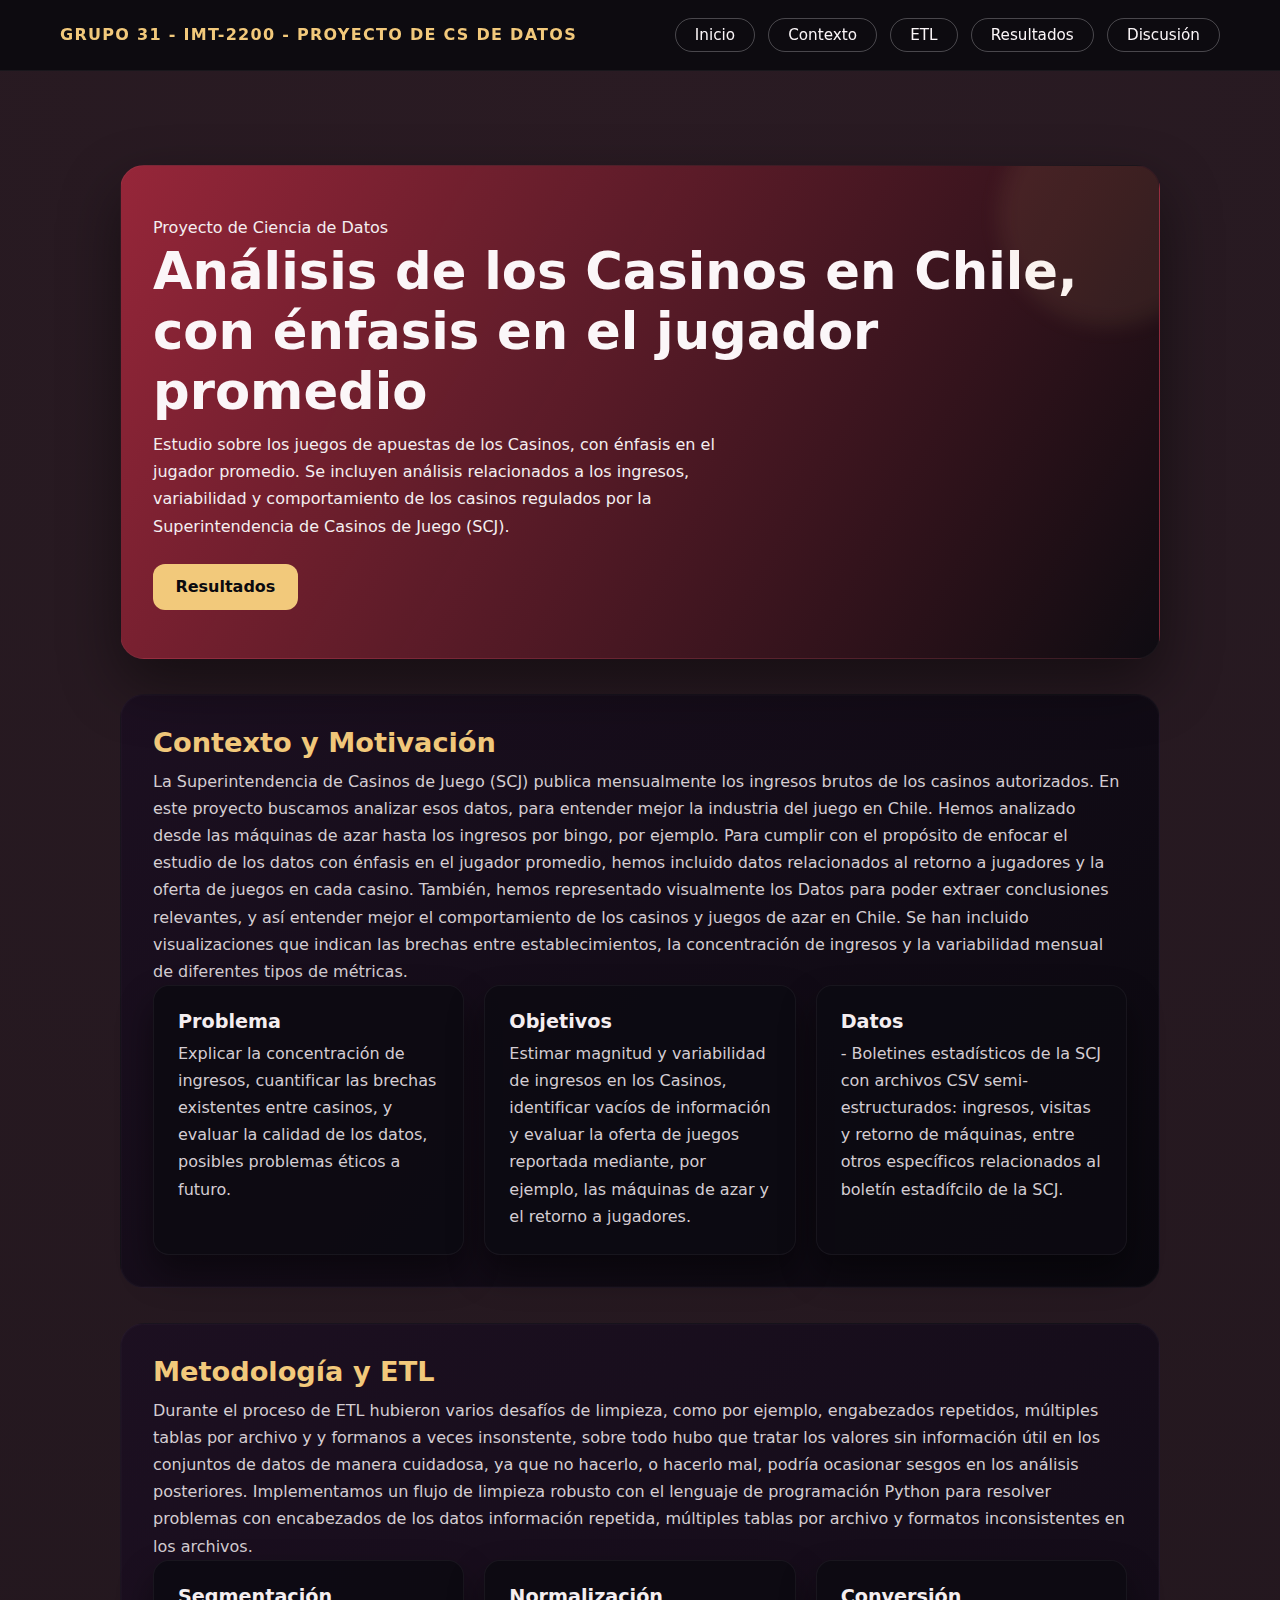
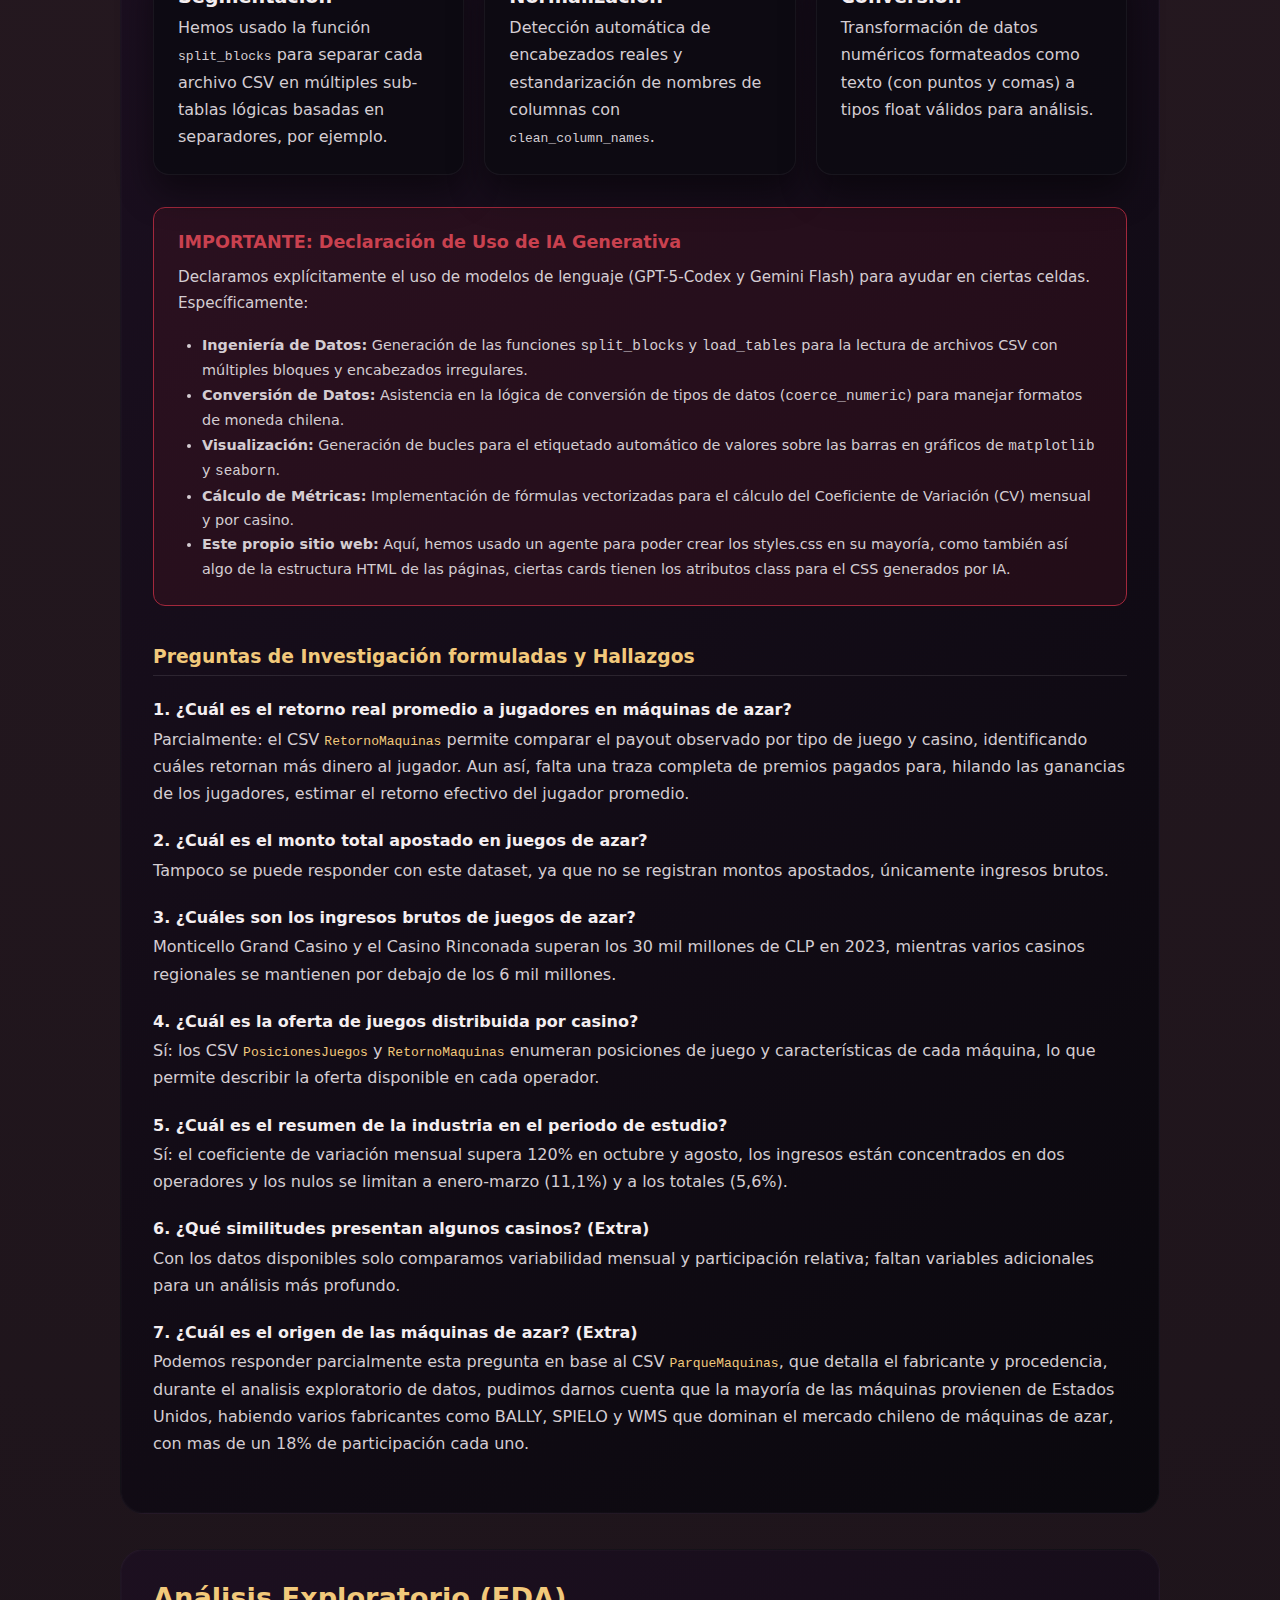
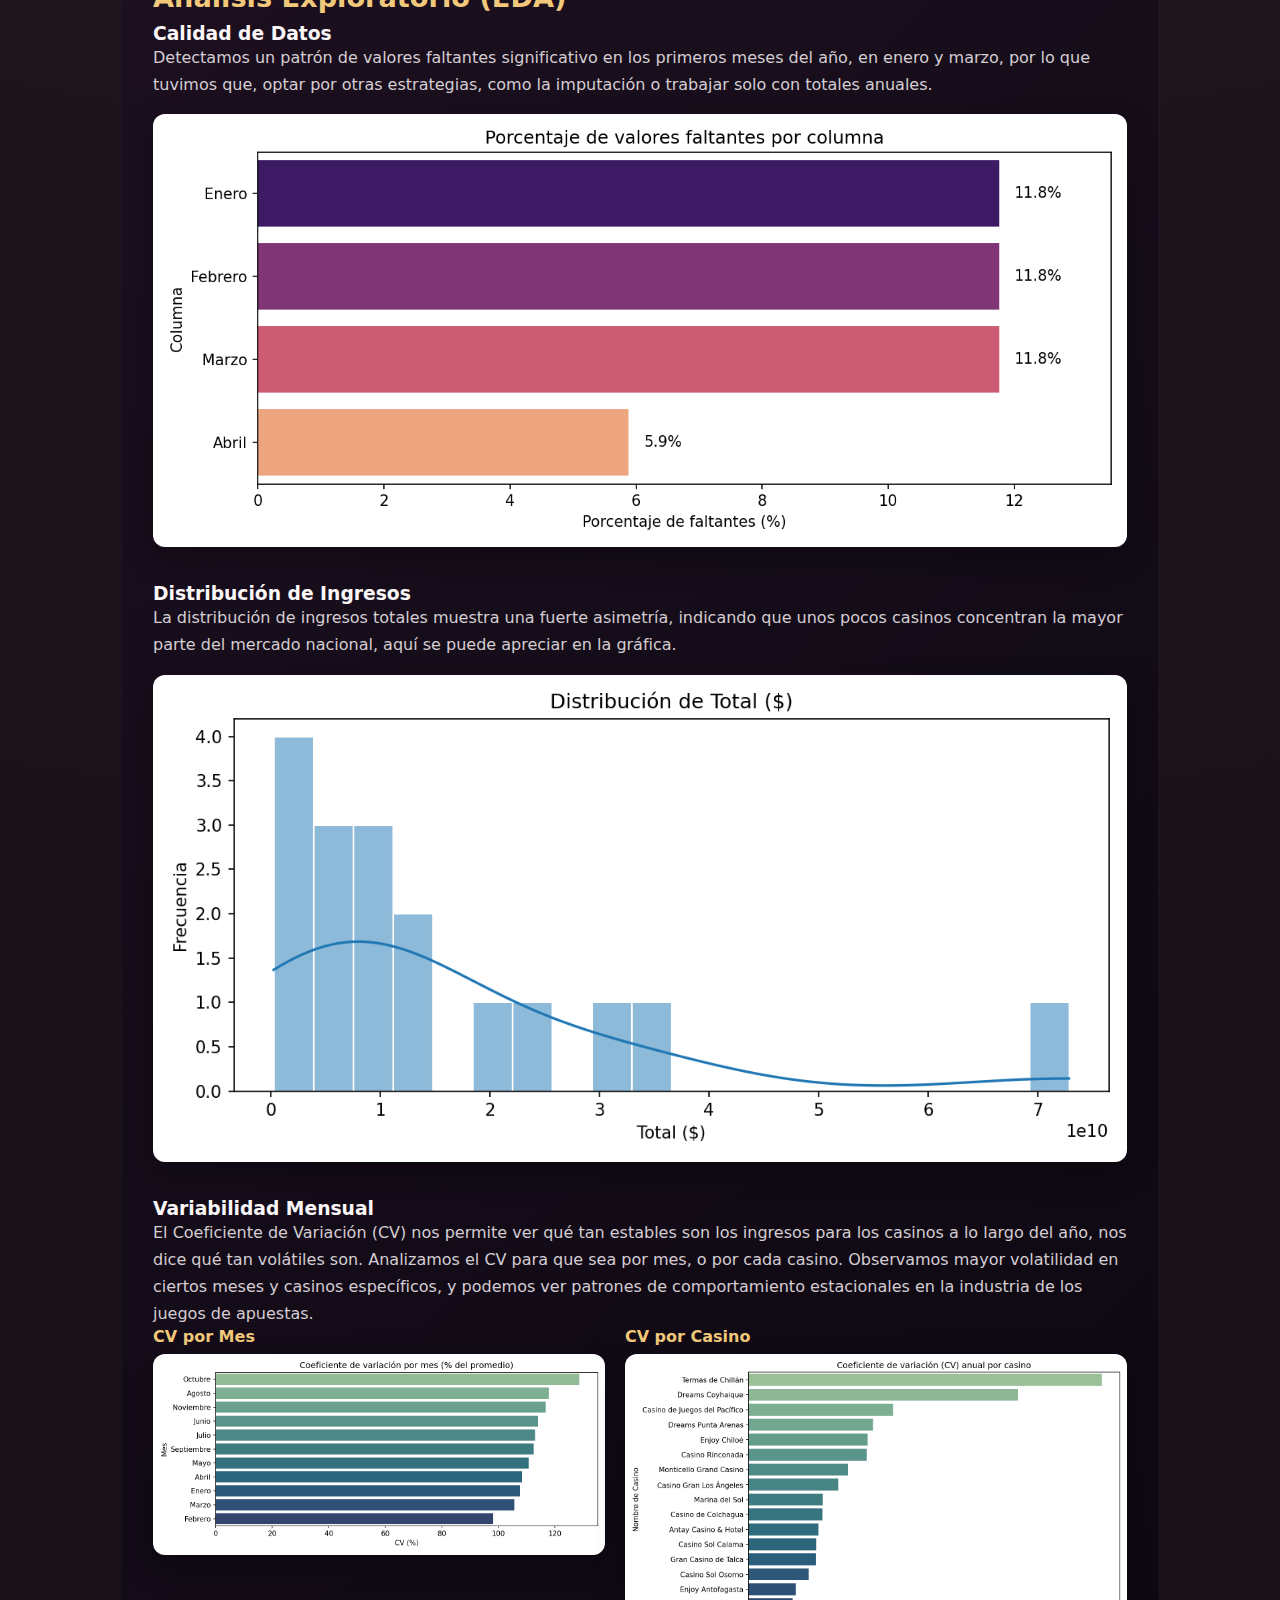
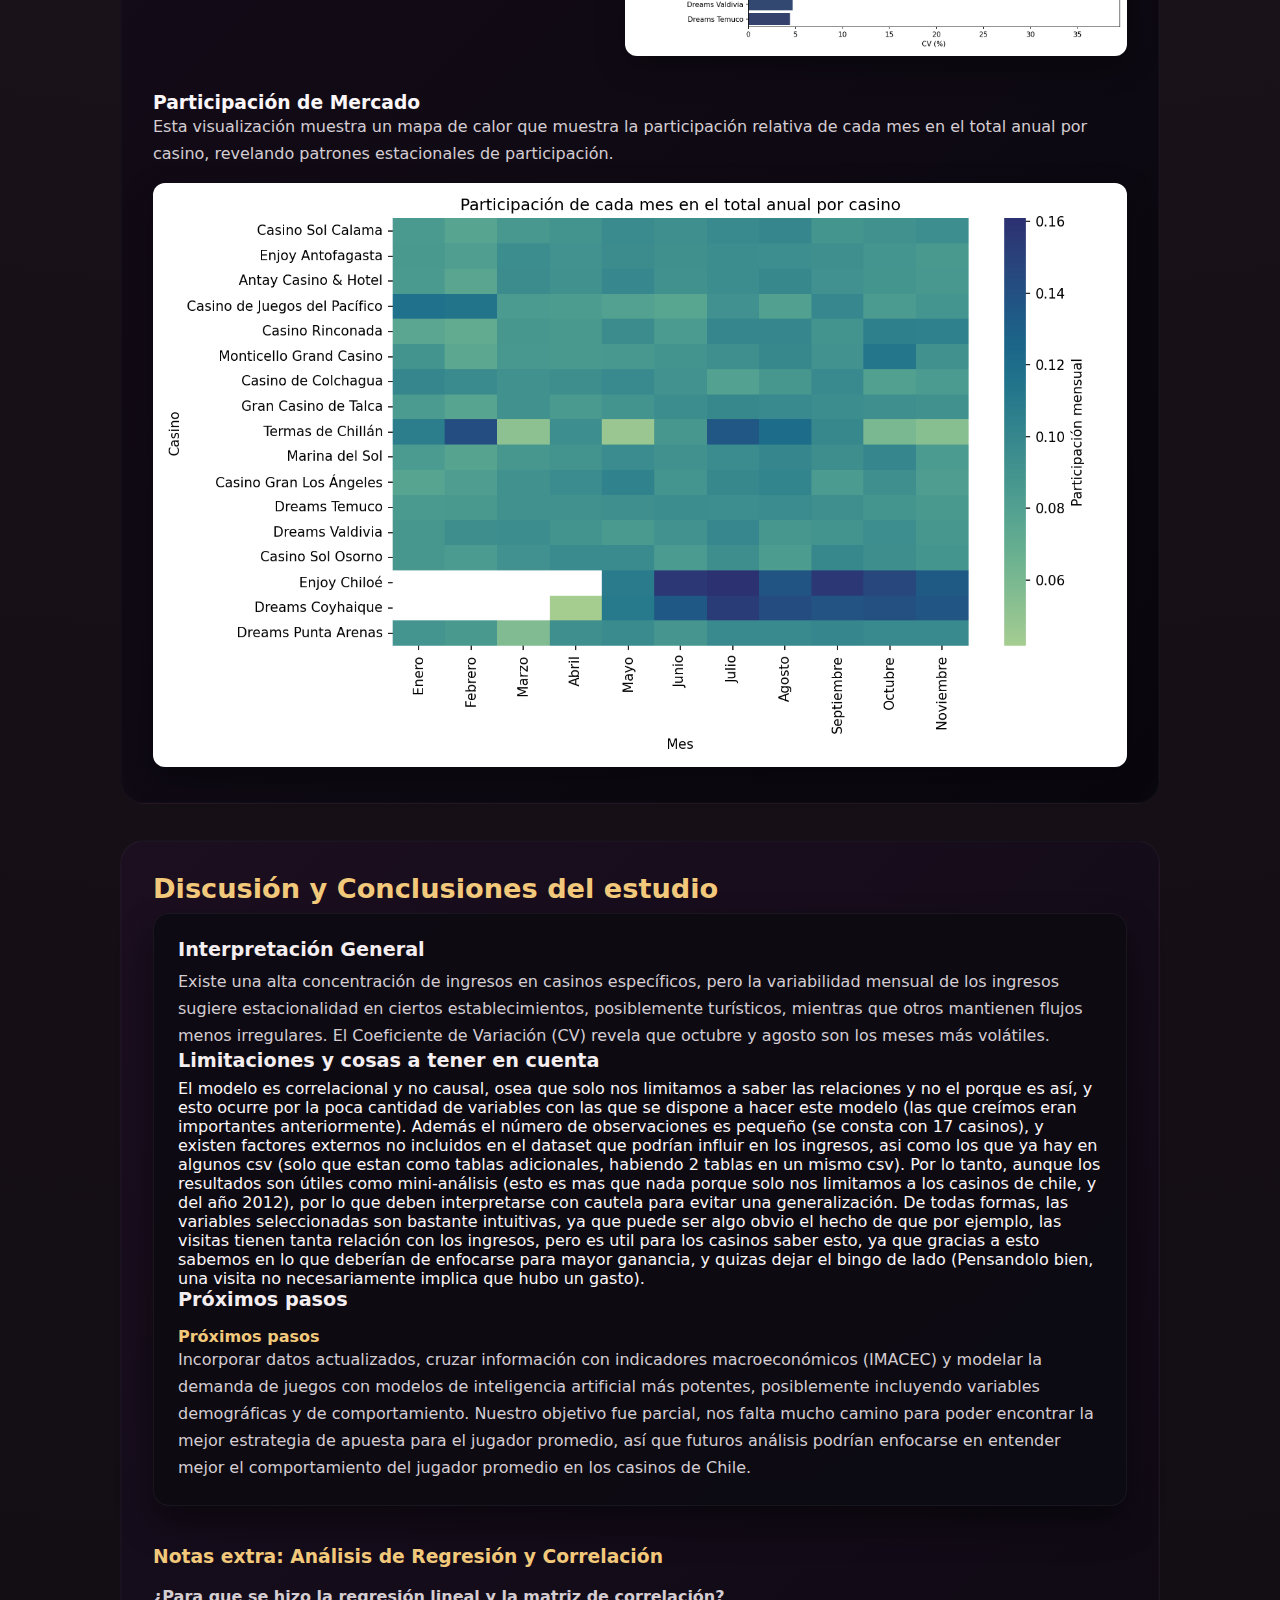
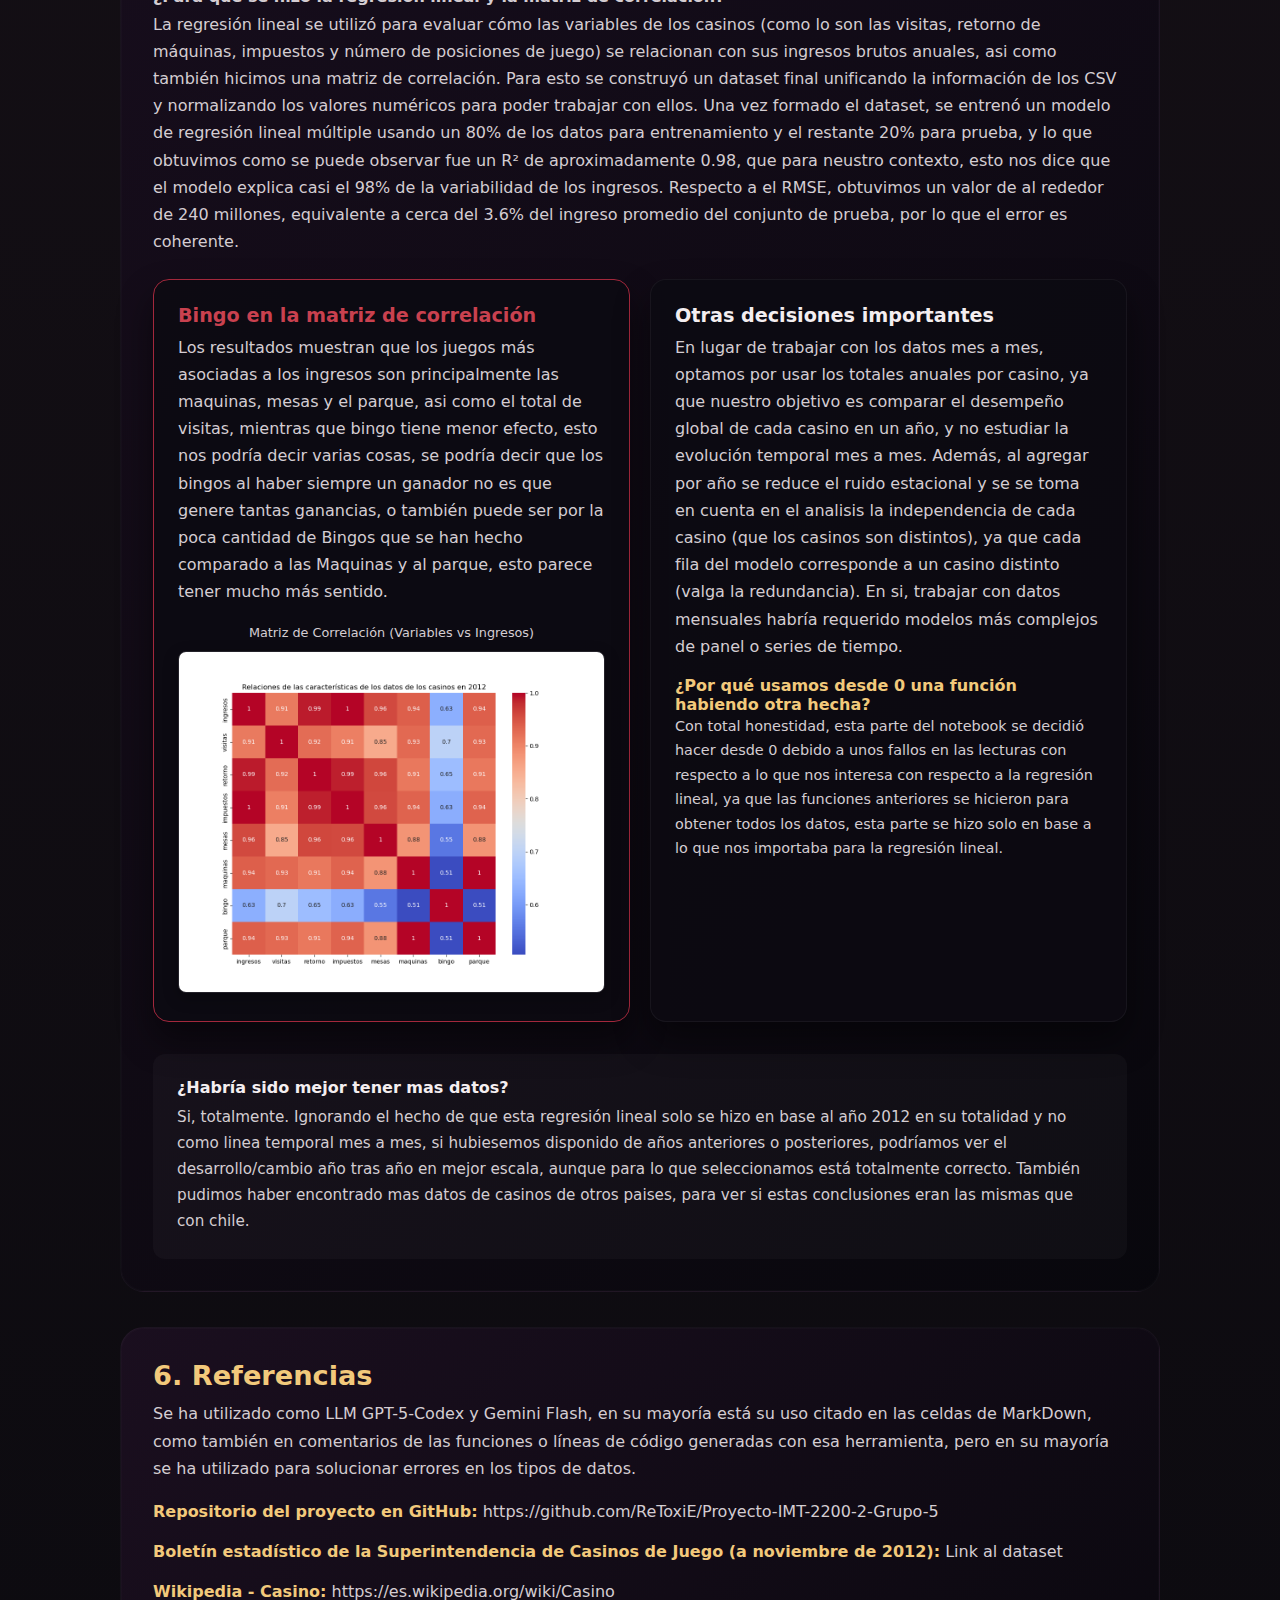
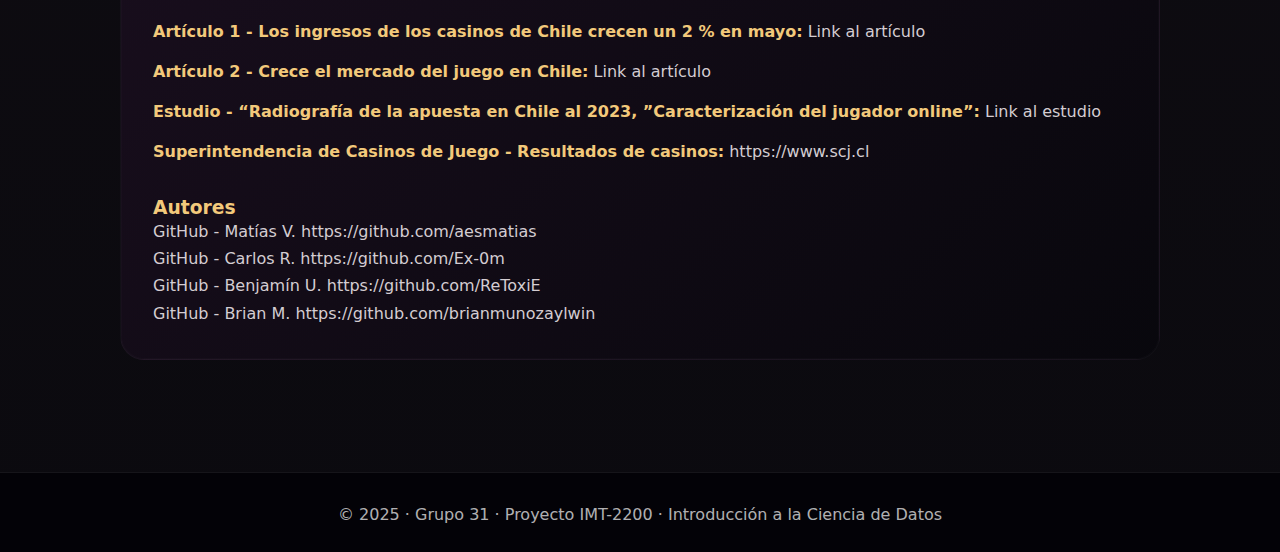
<file: index.html>
<!DOCTYPE html>
<html lang="es">
  <head>
    <meta charset="UTF-8" />
    <meta name="viewport" content="width=device-width, initial-scale=1.0" />
    <title>Proyecto Cs de Datos</title>
    <link rel="stylesheet" href="styles.css" />
  </head>
  <body>

    <header>
      <div class="header-inner">
        <div class="brand">Grupo 31 - IMT-2200 - Proyecto de Cs de Datos</div>
         <!-- Anchors para navegación del header -->
        <nav class="nav-links">
          <a href="#inicio">Inicio</a>
          <a href="#contexto">Contexto</a>
          <a href="#etl">ETL</a>
          <a href="#eda">Resultados</a>
          <a href="#discusion">Discusión</a>
        </nav>
      </div>
    </header>


    <main>

      <section id="inicio" class="hero">
        <p>Proyecto de Ciencia de Datos</p>
        <h1>Análisis de los Casinos en Chile, con énfasis en el jugador promedio</h1>
        <p>
          Estudio sobre los juegos de apuestas de los Casinos, con énfasis en el jugador
          promedio. Se incluyen análisis relacionados a los ingresos, variabilidad y comportamiento
          de los casinos regulados por la Superintendencia de Casinos de Juego (SCJ).
        </p>
        <div class="hero-actions">
          <a class="btn btn-primary" href="#eda">Resultados</a>
        </div>
      </section>





      <section id="contexto">
        <h2>Contexto y Motivación</h2>
        <p>
          La Superintendencia de Casinos de Juego (SCJ) publica mensualmente los
          ingresos brutos de los casinos autorizados. En este proyecto buscamos
          analizar esos datos, para entender mejor la industria del juego en Chile.
          Hemos analizado desde las máquinas de azar hasta los ingresos por bingo, por ejemplo.
          Para cumplir con el propósito de enfocar el estudio de los datos con énfasis en el 
          jugador promedio, hemos incluido datos relacionados al retorno a jugadores y la
          oferta de juegos en cada casino. También, hemos representado visualmente los Datos
          para poder extraer conclusiones relevantes, y así entender mejor el comportamiento
          de los casinos y juegos de azar en Chile. Se han incluido visualizaciones que indican
          las brechas entre establecimientos, la concentración de ingresos y la variabilidad mensual
          de diferentes tipos de métricas. 
        </p>
        <div class="triple-row">
          <article class="info-card">
            <h3>Problema</h3>
            <p>
              Explicar la concentración de ingresos, cuantificar las brechas existentes
              entre casinos, y evaluar la calidad de los datos, posibles problemas éticos a futuro.

            </p>
          </article>
          <article class="info-card">
            <h3>Objetivos</h3>
            <p>
              Estimar magnitud y variabilidad de ingresos en los Casinos,
              identificar vacíos de información y evaluar la oferta de juegos reportada
              mediante, por ejemplo, las máquinas de azar y el retorno a jugadores.
            </p>
          </article>
          <article class="info-card">
            <h3>Datos</h3>
            <p>
              - Boletines estadísticos de la SCJ con archivos CSV semi-estructurados: ingresos, visitas y retorno de máquinas,
              entre otros específicos relacionados al boletín estadífcilo de la SCJ.
            </p>
          </article>
        </div>
      </section>









      <section id="etl">
        <h2>Metodología y ETL</h2>
        <p>
          Durante el proceso de ETL hubieron varios desafíos de limpieza, como 
          por ejemplo, engabezados repetidos, múltiples tablas por archivo y
          y formanos a veces insonstente, sobre todo hubo que tratar los valores
          sin información útil en los conjuntos de datos de manera cuidadosa, ya que 
          no hacerlo, o hacerlo mal, podría ocasionar sesgos en los análisis posteriores.

          Implementamos un flujo de limpieza robusto con el lenguaje de programación Python
          para resolver problemas con encabezados de los datos información repetida,
          múltiples tablas por archivo y formatos inconsistentes en los archivos.
        </p>

        <div class="triple-row" style="display:flex;gap:1.25rem;align-items:stretch;">

          <article class="info-card">
            <h3>Segmentación</h3>
            <p>
              Hemos usado la función <code>split_blocks</code> para separar cada archivo CSV en
              múltiples sub-tablas lógicas basadas en separadores, por ejemplo.
            </p>
          </article>

          <article class="info-card">
            <h3>Normalización</h3>
            <p>

              Detección automática de encabezados reales y estandarización de
              nombres de columnas con <code>clean_column_names</code>.
            </p>
          </article>

          <article class="info-card">
            <h3>Conversión</h3>
            <p>
              Transformación de datos numéricos formateados como texto (con
              puntos y comas) a tipos float válidos para análisis.
            </p>
          </article>


        </div>
        <div class="ai-disclosure" style="margin-top: 2rem; padding: 1.5rem; background: rgba(108, 27, 42, 0.2); border: 1px solid var(--wine-500); border-radius: 12px;">
          <h3 style="color: var(--wine-400); font-size: 1.1rem; margin-bottom: 0.8rem;">IMPORTANTE: Declaración de Uso de IA Generativa</h3>
          <p style="font-size: 0.95rem; color: var(--text-muted); margin-bottom: 1rem;">
            Declaramos explícitamente el uso de modelos de lenguaje (GPT-5-Codex y Gemini Flash) para ayudar en ciertas celdas. Específicamente:
          </p>
          <ul style="list-style: disc; padding-left: 1.5rem; color: var(--text-muted); font-size: 0.9rem; line-height: 1.6;">
            <li><strong>Ingeniería de Datos:</strong> Generación de las funciones <code>split_blocks</code> y <code>load_tables</code> para la lectura de archivos CSV con múltiples bloques y encabezados irregulares.</li>
            <li><strong>Conversión de Datos:</strong> Asistencia en la lógica de conversión de tipos de datos (<code>coerce_numeric</code>) para manejar formatos de moneda chilena.</li>
            <li><strong>Visualización:</strong> Generación de bucles para el etiquetado automático de valores sobre las barras en gráficos de <code>matplotlib</code> y <code>seaborn</code>.</li>
            <li><strong>Cálculo de Métricas:</strong> Implementación de fórmulas vectorizadas para el cálculo del Coeficiente de Variación (CV) mensual y por casino.</li>
            <li><strong>Este propio sitio web:</strong> Aquí, hemos usado un agente para poder crear los styles.css en su mayoría,
              como también así algo de la estructura HTML de las páginas, ciertas cards tienen los atributos class
              para el CSS generados por IA.</li>
          </ul>
        </div>

        <h3 style="margin-top: 2.5rem; margin-bottom: 1.5rem; color: var(--gold-400); border-bottom: 1px solid rgba(255,255,255,0.1); padding-bottom: 0.5rem;">
          Preguntas de Investigación formuladas y Hallazgos
        </h3>
        
        <div class="questions-container">
          <div style="margin-bottom: 1.5rem">
            <h4 style="color: var(--gray-200); margin-bottom: 0.4rem">
              1. ¿Cuál es el retorno real promedio a jugadores en máquinas de azar?
            </h4>
            <p style="color: var(--text-muted)">
              Parcialmente: el CSV <code style="color: var(--gold-400)">RetornoMaquinas</code> permite comparar el payout observado por tipo de juego y casino, identificando cuáles retornan más dinero al jugador. Aun así, falta una traza completa de premios pagados para, hilando las ganancias de los jugadores, estimar el retorno efectivo del jugador promedio.
            </p>
          </div>

          <div style="margin-bottom: 1.5rem">
            <h4 style="color: var(--gray-200); margin-bottom: 0.4rem">
              2. ¿Cuál es el monto total apostado en juegos de azar?
            </h4>
            <p style="color: var(--text-muted)">
              Tampoco se puede responder con este dataset, ya que no se registran montos apostados, únicamente ingresos brutos.
            </p>
          </div>

          <div style="margin-bottom: 1.5rem">
            <h4 style="color: var(--gray-200); margin-bottom: 0.4rem">
              3. ¿Cuáles son los ingresos brutos de juegos de azar?
            </h4>
            <p style="color: var(--text-muted)">
              Monticello Grand Casino y el Casino Rinconada superan los 30 mil millones de CLP en 2023, mientras varios casinos regionales se mantienen por debajo de los 6 mil millones.
            </p>
          </div>

          <div style="margin-bottom: 1.5rem">
            <h4 style="color: var(--gray-200); margin-bottom: 0.4rem">
              4. ¿Cuál es la oferta de juegos distribuida por casino?
            </h4>
            <p style="color: var(--text-muted)">
              Sí: los CSV <code style="color: var(--gold-400)">PosicionesJuegos</code> y <code style="color: var(--gold-400)">RetornoMaquinas</code> enumeran posiciones de juego y características de cada máquina, lo que permite describir la oferta disponible en cada operador.
            </p>
          </div>

          <div style="margin-bottom: 1.5rem">
            <h4 style="color: var(--gray-200); margin-bottom: 0.4rem">
              5. ¿Cuál es el resumen de la industria en el periodo de estudio?
            </h4>
            <p style="color: var(--text-muted)">
              Sí: el coeficiente de variación mensual supera 120% en octubre y agosto, los ingresos están concentrados en dos operadores y los nulos se limitan a enero-marzo (11,1%) y a los totales (5,6%).
            </p>
          </div>

          <div style="margin-bottom: 1.5rem">
            <h4 style="color: var(--gray-200); margin-bottom: 0.4rem">
              6. ¿Qué similitudes presentan algunos casinos? (Extra)
            </h4>
            <p style="color: var(--text-muted)">
              Con los datos disponibles solo comparamos variabilidad mensual y participación relativa; faltan variables adicionales para un análisis más profundo.
            </p>
          </div>

          <div style="margin-bottom: 1.5rem">
            <h4 style="color: var(--gray-200); margin-bottom: 0.4rem">
              7. ¿Cuál es el origen de las máquinas de azar? (Extra)
            </h4>
            <p style="color: var(--text-muted)">
              Podemos responder parcialmente esta pregunta en base al CSV <code style="color: var(--gold-400)">ParqueMaquinas</code>, que detalla el fabricante y procedencia, durante el analisis exploratorio de datos, pudimos darnos cuenta que la mayoría de las máquinas provienen de Estados Unidos, habiendo varios fabricantes como BALLY, SPIELO y WMS que dominan el mercado chileno de máquinas de azar, con mas de un 18% de participación cada uno.
            </p>
          </div>
        </div>
      </section>

      <section id="eda">
        <h2>Análisis Exploratorio (EDA)</h2>

        <h3>Calidad de Datos</h3>
        <p>
          Detectamos un patrón de valores faltantes significativo en los
          primeros meses del año, en enero y marzo, por lo que tuvimos que,
          optar por otras estrategias, como la imputación o trabajar solo con
          totales anuales.
        </p>
        <div class="chart-container" style="text-align: center">
          <img
            src="../figures/missing_ratio.png"
            alt="Gráfico de valores faltantes"
            style="
              max-width: 100%;
              border-radius: 12px;
              margin-top: 1rem;
              box-shadow: 0 10px 30px rgba(0, 0, 0, 0.3);
            "
          />
        </div>

        <h3 style="margin-top: 2rem">Distribución de Ingresos</h3>
        <p>
          La distribución de ingresos totales muestra una fuerte asimetría,
          indicando que unos pocos casinos concentran la mayor parte del mercado
          nacional, aquí se puede apreciar en la gráfica.
        </p>
        <div class="chart-container" style="text-align: center">
          <img
            src="../figures/hist_Total ($).png"
            alt="Histograma de Ingresos Totales"
            style="
              max-width: 100%;
              border-radius: 12px;
              margin-top: 1rem;
              box-shadow: 0 10px 30px rgba(0, 0, 0, 0.3);
            "
          />
        </div>

        <h3 style="margin-top: 2rem">Variabilidad Mensual</h3>
        <p>
          El Coeficiente de Variación (CV) nos permite ver qué tan estables son
          los ingresos para los casinos a lo largo del año, nos dice qué tan volátiles son. Analizamos el CV para 
          que sea por mes, o por cada casino. Observamos mayor volatilidad en ciertos meses y 
          casinos específicos, y podemos ver patrones de comportamiento estacionales en la
          industria de los juegos de apuestas.
        </p>
        <div class="triple-row">
          <div class="chart-item">
            <h4 style="color: var(--gold-400); margin-bottom: 0.5rem">
              CV por Mes
            </h4>
            <img
              src="../figures/cv_mensual.png"
              alt="CV Mensual"
              style="
                width: 100%;
                border-radius: 12px;
                box-shadow: 0 10px 30px rgba(0, 0, 0, 0.3);
              "
            />
          </div>
          <div class="chart-item">
            <h4 style="color: var(--gold-400); margin-bottom: 0.5rem">
              CV por Casino
            </h4>
            <img
              src="../figures/cv_por_casino.png"
              alt="CV por Casino"
              style="
                width: 100%;
                border-radius: 12px;
                box-shadow: 0 10px 30px rgba(0, 0, 0, 0.3);
              "
            />
          </div>
        </div>

        <h3 style="margin-top: 2rem">Participación de Mercado</h3>
        <p>
          Esta visualización muestra un mapa de calor que muestra la participación relativa de
          cada mes en el total anual por casino, revelando patrones estacionales de participación.
        </p>
        <div class="chart-container" style="text-align: center">
          <img
            src="../figures/participacion_mensual_casinos.png"
            alt="Heatmap Participación"
            style="
              max-width: 100%;
              border-radius: 12px;
              margin-top: 1rem;
              box-shadow: 0 10px 30px rgba(0, 0, 0, 0.3);
            "
          />
        </div>
      </section>

      <section id="discusion">
        <h2>Discusión y Conclusiones del estudio</h2>
        
        <article class="info-card">
          <h3>Interpretación General</h3>
          <p>
            Existe una alta concentración de ingresos en casinos específicos, pero la variabilidad
            mensual de los ingresos sugiere estacionalidad en ciertos establecimientos, posiblemente
            turísticos, mientras que otros mantienen flujos menos irregulares. El Coeficiente
            de Variación (CV) revela que octubre y agosto son los meses más volátiles.
          </p>

          <h3>Limitaciones y cosas a tener en cuenta</h3>
            El modelo es correlacional y no causal, 
            osea que solo nos limitamos a saber las relaciones y no el porque es así, y esto 
            ocurre por la poca cantidad de variables con las que se dispone a hacer este modelo 
            (las que creímos eran importantes anteriormente). Además el número de observaciones es pequeño 
            (se consta con 17 casinos), y existen factores externos no incluidos en el dataset 
            que podrían influir en los ingresos, asi como los que ya hay en algunos csv 
            (solo que estan como tablas adicionales, habiendo 2 tablas en un mismo csv). 
            Por lo tanto, aunque los resultados son útiles como mini-análisis 
            (esto es mas que nada porque solo nos limitamos a los casinos de chile, y del año 2012),
             por lo que deben interpretarse con cautela para evitar una generalización. 
             De todas formas, las variables seleccionadas son bastante intuitivas, ya que puede ser 
             algo obvio el hecho de que por ejemplo, las visitas tienen tanta relación con los
              ingresos, pero es util para los casinos saber esto, ya que gracias a esto sabemos 
              en lo que deberían de enfocarse para mayor ganancia, y quizas dejar el bingo de
               lado (Pensandolo bien, una visita no necesariamente implica que hubo un gasto).
          </p>

          <h3>Próximos pasos</h3>
          <h4 style="margin-top: 1rem; color: var(--gold-400);">Próximos pasos</h4>
          <p>
            Incorporar datos actualizados, cruzar información con indicadores
            macroeconómicos (IMACEC) y modelar la demanda de juegos con modelos de inteligencia
            artificial más potentes, posiblemente incluyendo variables demográficas y de comportamiento.
            Nuestro objetivo fue parcial, nos falta mucho camino para poder encontrar
            la mejor estrategia de apuesta para el jugador promedio, así que 
            futuros análisis podrían enfocarse en entender mejor el comportamiento
            del jugador promedio en los casinos de Chile.
          </p>
        </article>

        <h3 style="margin-top: 2.5rem; margin-bottom: 1rem; color: var(--gold-400);">
          Notas extra: Análisis de Regresión y Correlación
        </h3>
        <p style="margin-bottom: 1.5rem; color: var(--text-muted);">
          <strong>¿Para que se hizo la regresión lineal y la matriz de correlación?</strong><br>
          La regresión lineal se utilizó para evaluar cómo las variables de los casinos (como lo son las visitas, retorno de máquinas, impuestos y número de posiciones de juego) se relacionan con sus ingresos brutos anuales, asi como también hicimos una matriz de correlación. Para esto se construyó un dataset final unificando la información de los CSV y normalizando los valores numéricos para poder trabajar con ellos. Una vez formado el dataset, se entrenó un modelo de regresión lineal múltiple usando un 80% de los datos para entrenamiento y el restante 20% para prueba, y lo que obtuvimos como se puede observar fue un R² de aproximadamente 0.98, que para neustro contexto, esto nos dice que el modelo explica casi el 98% de la variabilidad de los ingresos. Respecto a el RMSE, obtuvimos un valor de al rededor de 240 millones, equivalente a cerca del 3.6% del ingreso promedio del conjunto de prueba, por lo que el error es coherente.
        </p>

        <div class="grid">
          <article class="info-card" style="border-color: var(--wine-500);">
            <h3 style="color: var(--wine-400);">Bingo en la matriz de correlación</h3>
            <p>
              Los resultados muestran que los juegos más asociadas a los ingresos son 
              principalmente las maquinas, mesas y el parque, asi como el total de visitas,
               mientras que bingo tiene menor efecto, esto nos podría decir varias cosas, 
               se podría decir que los bingos al haber siempre un ganador no es que genere
                tantas ganancias, o también puede ser por la poca cantidad de Bingos 
                que se han hecho comparado a las Maquinas y al parque, esto parece tener
                mucho más sentido.
            </p>
            <div style="margin-top: 1rem; text-align: center;">
              <p style="font-size: 0.8rem; color: var(--text-muted); margin-bottom: 0.5rem;">Matriz de Correlación (Variables vs Ingresos)</p>
              <img
                src="../figures/heatmap_corr.png"
                alt="Matriz de Correlación"
                style="
                  max-width: 100%;
                  border-radius: 8px;
                  box-shadow: 0 5px 15px rgba(0,0,0,0.3);
                  border: 1px solid rgba(255,255,255,0.1);
                "
              />
            </div>
          </article>
          
          <article class="info-card">
            <h3>Otras decisiones importantes</h3>
            <p>
              En lugar de trabajar con los datos mes a mes, optamos por usar los totales 
              anuales por casino, ya que nuestro objetivo es comparar el desempeño global 
              de cada casino en un año, y no estudiar la evolución temporal mes a mes. 
              Además, al agregar por año se reduce el ruido estacional y se se toma en 
              cuenta en el analisis la independencia de cada casino (que los casinos son 
              distintos), ya que cada fila del modelo corresponde a un casino distinto 
              (valga la redundancia). En si, trabajar con datos mensuales habría requerido 
              modelos más complejos de panel o series de tiempo.
            </p>
            <h4 style="margin-top: 1rem; font-size: 1rem; color: var(--gold-400);">¿Por qué usamos desde 0 una función habiendo otra hecha?</h4>
            <p style="font-size: 0.9rem;">
              Con total honestidad, esta parte del notebook se decidió hacer desde 0 debido a unos fallos en las lecturas con respecto a lo que nos interesa con respecto a la regresión lineal, ya que las funciones anteriores se hicieron para obtener todos los datos, esta parte se hizo solo en base a lo que nos importaba para la regresión lineal.
            </p>
          </article>
        </div>

        <div style="margin-top: 2rem; padding: 1.5rem; background: rgba(255,255,255,0.03); border-radius: 12px;">
          <h4 style="color: var(--gray-200); margin-bottom: 0.5rem;">¿Habría sido mejor tener mas datos?</h4>
          <p style="font-size: 0.95rem; color: var(--text-muted);">
            Si, totalmente. Ignorando el hecho de que esta regresión lineal solo se hizo en base al año 2012 en su totalidad y no como linea temporal mes a mes, si hubiesemos disponido de años anteriores o posteriores, podríamos ver el desarrollo/cambio año tras año en mejor escala, aunque para lo que seleccionamos está totalmente correcto. También pudimos haber encontrado mas datos de casinos de otros paises, para ver si estas conclusiones eran las mismas que con chile.
          </p>
        </div>
      </section>
      <section id="referencias">
        <h2>6. Referencias</h2>
        <p>
          Se ha utilizado como LLM GPT-5-Codex y Gemini Flash, en su mayoría está su uso citado en las celdas de MarkDown, como también en comentarios de las funciones o líneas de código generadas con esa herramienta, pero en su mayoría se ha utilizado para solucionar errores en los tipos de datos.
        </p>
        <ul style="list-style: none; padding: 0; margin-top: 1rem; color: var(--text-muted);">
          <li style="margin-bottom: 0.8rem;">
            <strong style="color: var(--gold-400);">Repositorio del proyecto en GitHub:</strong> <a href="https://github.com/ReToxiE/Proyecto-IMT-2200-2-Grupo-5" target="_blank" style="color: var(--wine-300);">https://github.com/ReToxiE/Proyecto-IMT-2200-2-Grupo-5</a>
          </li>
          <li style="margin-bottom: 0.8rem;">
            <strong style="color: var(--gold-400);">Boletín estadístico de la Superintendencia de Casinos de Juego (a noviembre de 2012):</strong> <a href="https://datos.gob.cl/dataset/3985/resource/febd82fb-2b87-4cef-aebf-46ede878a769" target="_blank" style="color: var(--wine-300);">Link al dataset</a>
          </li>
          <li style="margin-bottom: 0.8rem;">
            <strong style="color: var(--gold-400);">Wikipedia - Casino:</strong> <a href="https://es.wikipedia.org/wiki/Casino" target="_blank" style="color: var(--wine-300);">https://es.wikipedia.org/wiki/Casino</a>
          </li>
          <li style="margin-bottom: 0.8rem;">
            <strong style="color: var(--gold-400);">Artículo 1 - Los ingresos de los casinos de Chile crecen un 2 % en mayo:</strong> <a href="https://www.gamingintelligence.com/es/finanzas/balances/68865-chile-mayo/" target="_blank" style="color: var(--wine-300);">Link al artículo</a>
          </li>
          <li style="margin-bottom: 0.8rem;">
            <strong style="color: var(--gold-400);">Artículo 2 - Crece el mercado del juego en Chile:</strong> <a href="https://www.theclinic.cl/2024/10/16/poker-con-dinero-real-en-su-version-online/" target="_blank" style="color: var(--wine-300);">Link al artículo</a>
          </li>
          <li style="margin-bottom: 0.8rem;">
            <strong style="color: var(--gold-400);">Estudio - “Radiografía de la apuesta en Chile al 2023, ”Caracterización del jugador online”:</strong> <a href="https://accj.cl/wp-content/uploads/2023/06/ppt-estudio-radiografia-apuesta-online-2023.pdf" target="_blank" style="color: var(--wine-300);">Link al estudio</a>
          </li>
          <li style="margin-bottom: 0.8rem;">
            <strong style="color: var(--gold-400);">Superintendencia de Casinos de Juego - Resultados de casinos:</strong> <a href="https://www.scj.cl" target="_blank" style="color: var(--wine-300);">https://www.scj.cl</a>
          </li>
        </ul>

        <h3 style="margin-top: 2rem; color: var(--gold-400);">Autores</h3>
        <ul style="list-style: none; padding: 0; color: var(--text-muted);">
          <li>GitHub - Matías V. <a href="https://github.com/aesmatias" target="_blank" style="color: var(--wine-300);">https://github.com/aesmatias</a></li>
          <li>GitHub - Carlos R. <a href="https://github.com/Ex-0m" target="_blank" style="color: var(--wine-300);">https://github.com/Ex-0m</a></li>
          <li>GitHub - Benjamín U. <a href="https://github.com/ReToxiE" target="_blank" style="color: var(--wine-300);">https://github.com/ReToxiE</a></li>
          <li>GitHub - Brian M. <a href="https://github.com/brianmunozaylwin" target="_blank" style="color: var(--wine-300);">https://github.com/brianmunozaylwin</a></li>
        </ul>
      </section>
    </main>

    <footer class="footer">
      © 2025 · Grupo 31 · Proyecto IMT-2200 · Introducción a la Ciencia de Datos
    </footer>
  </body>
</html>
</file>
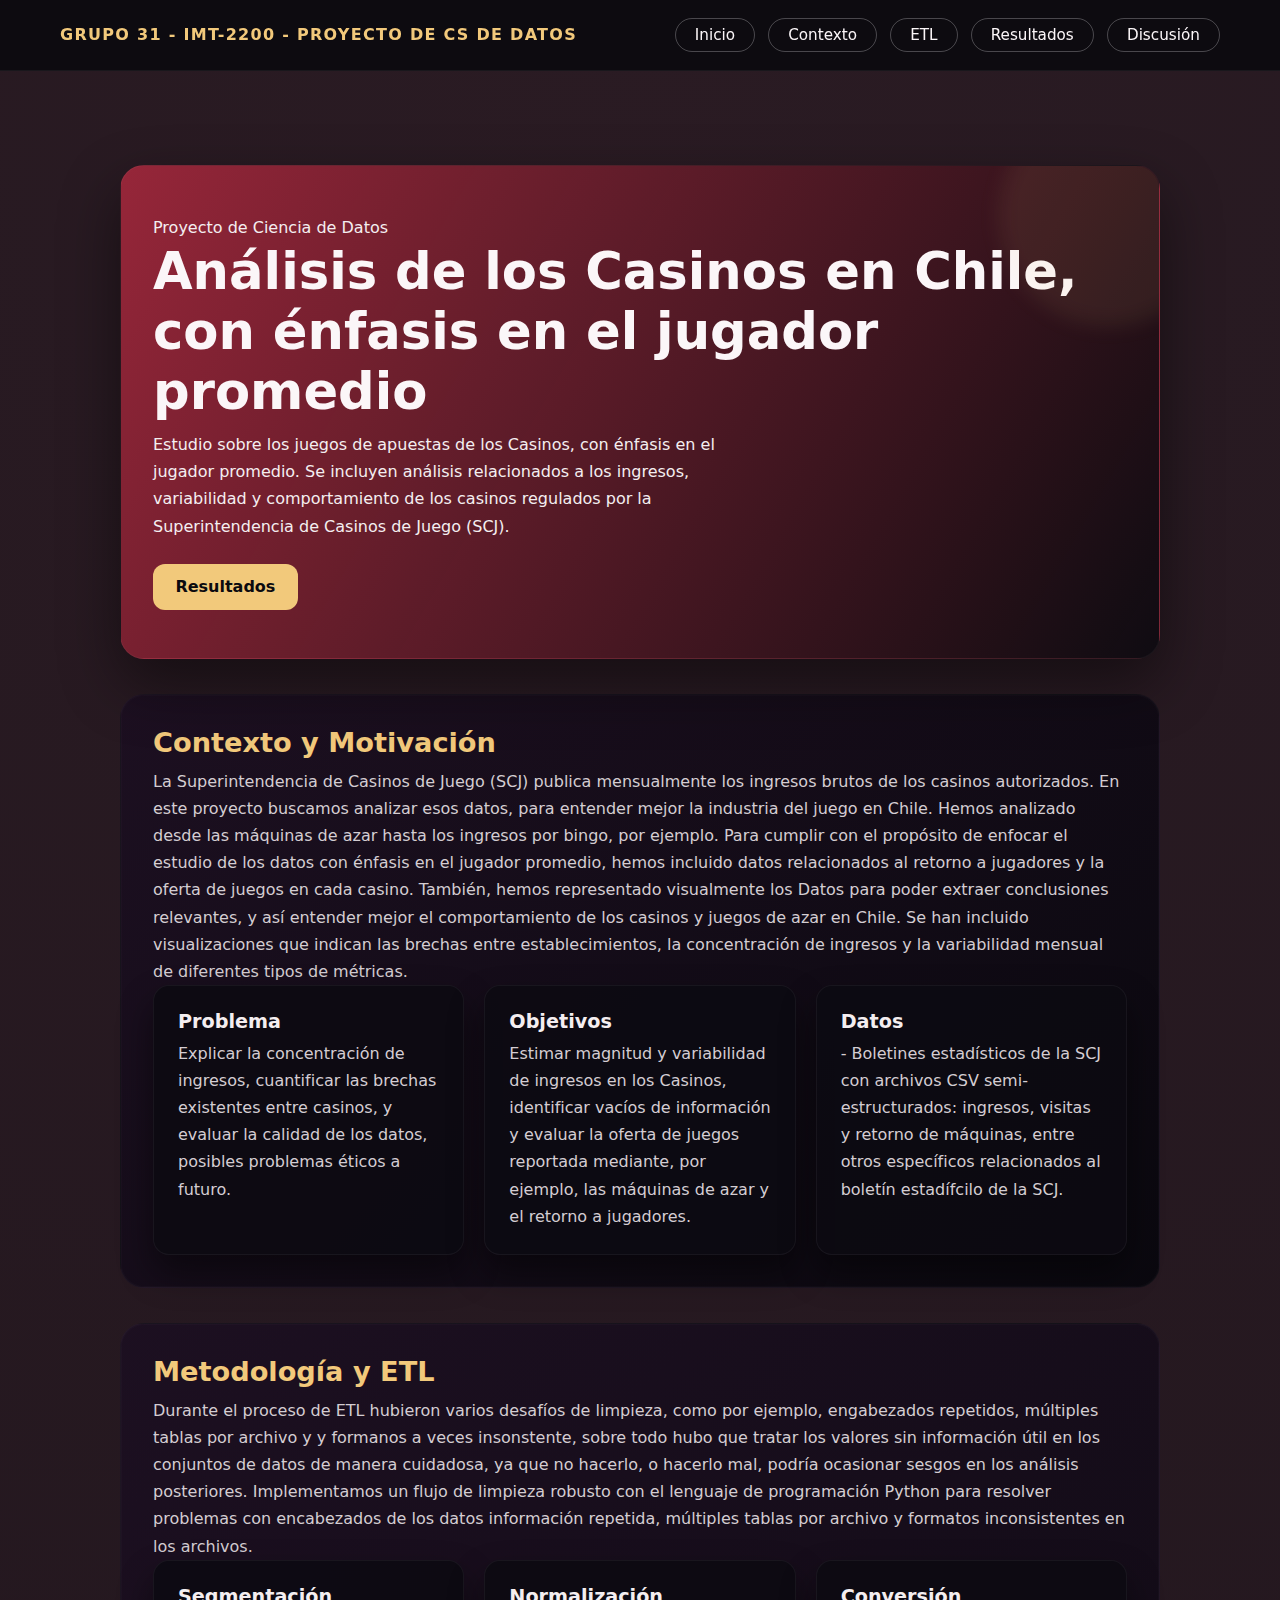
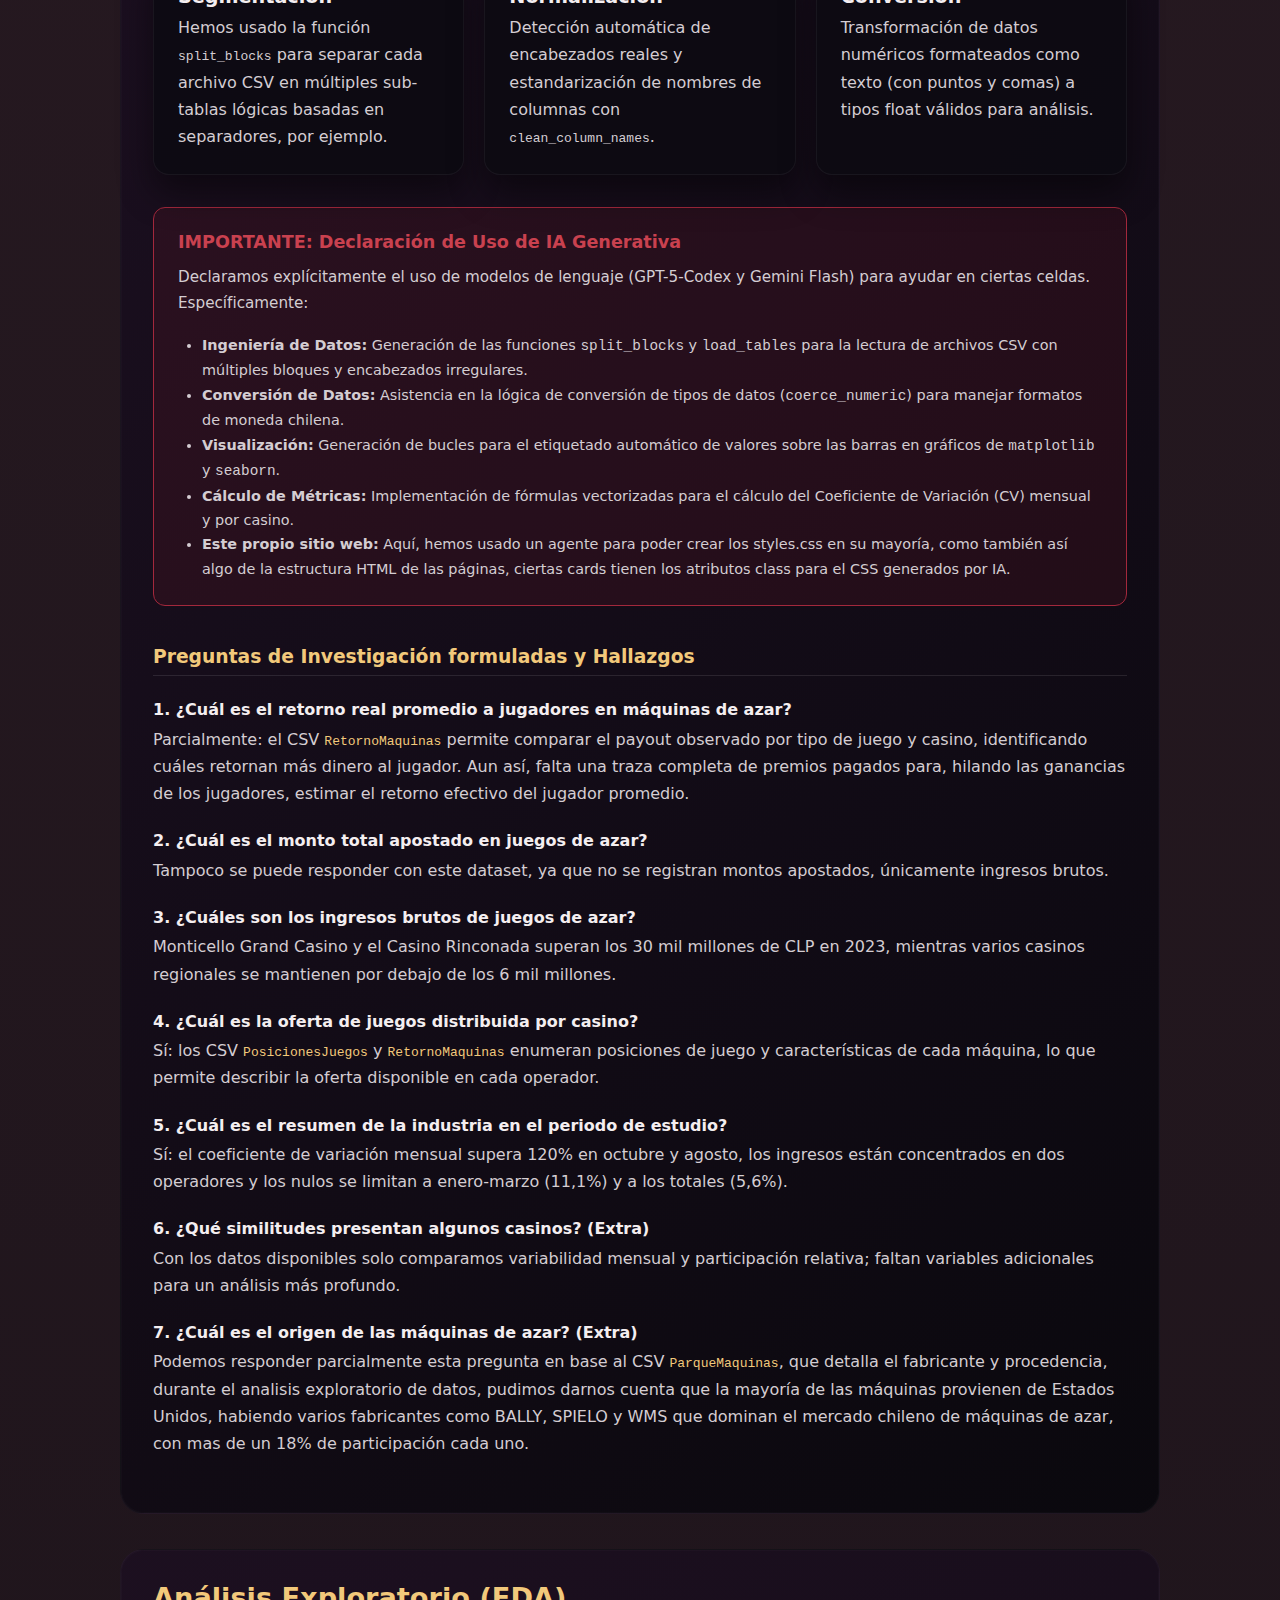
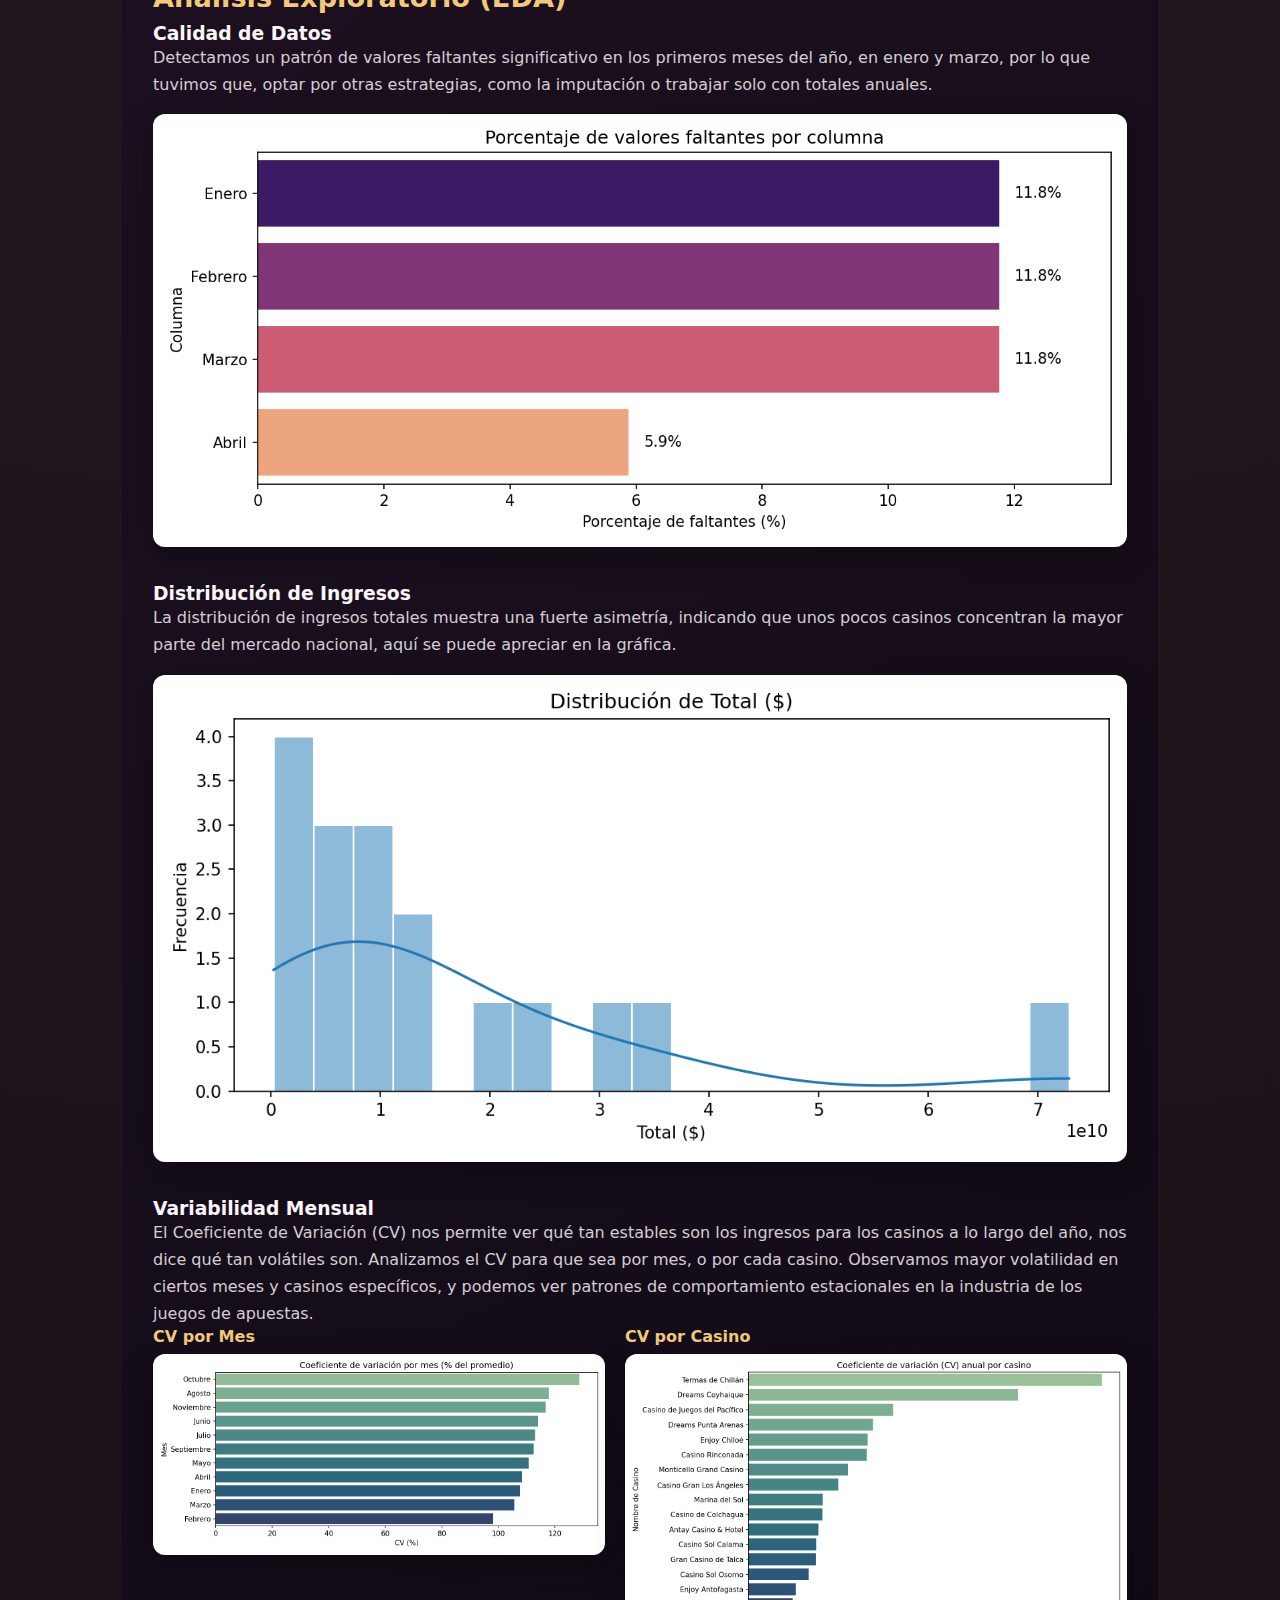
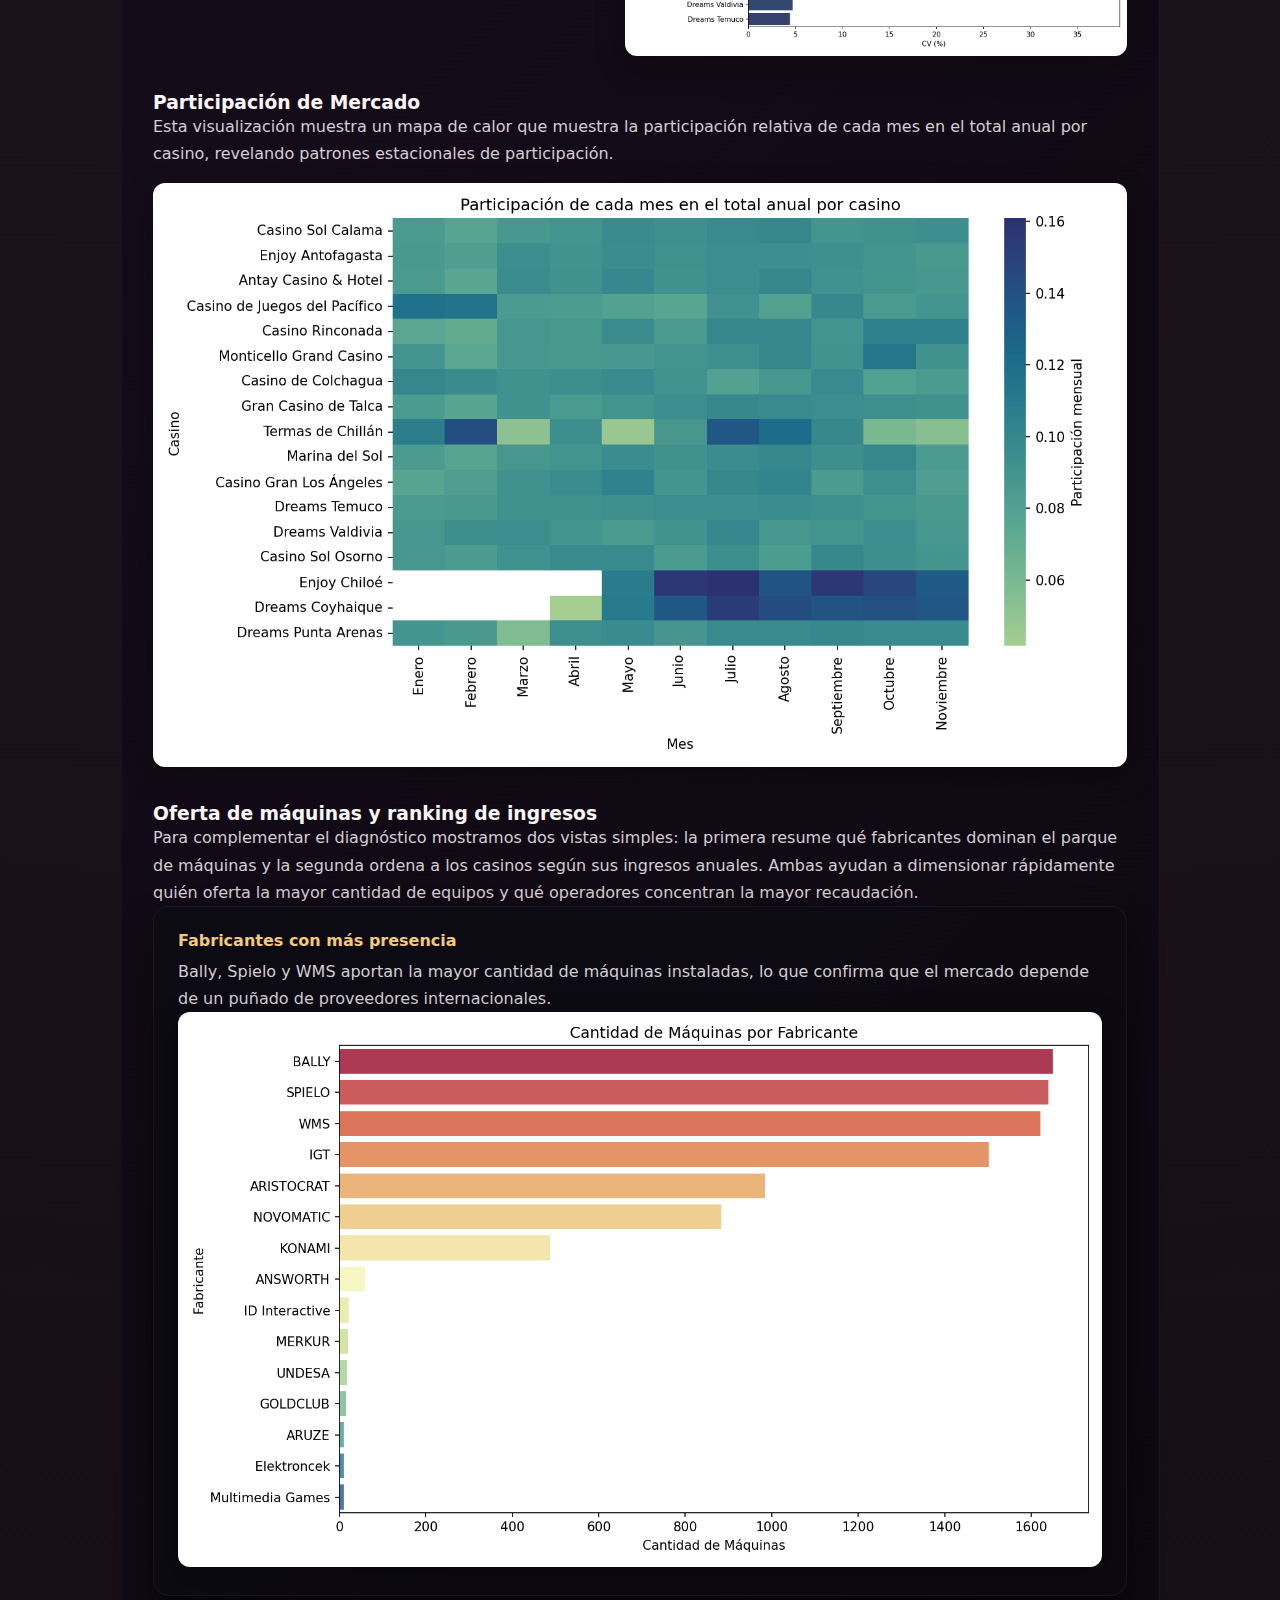
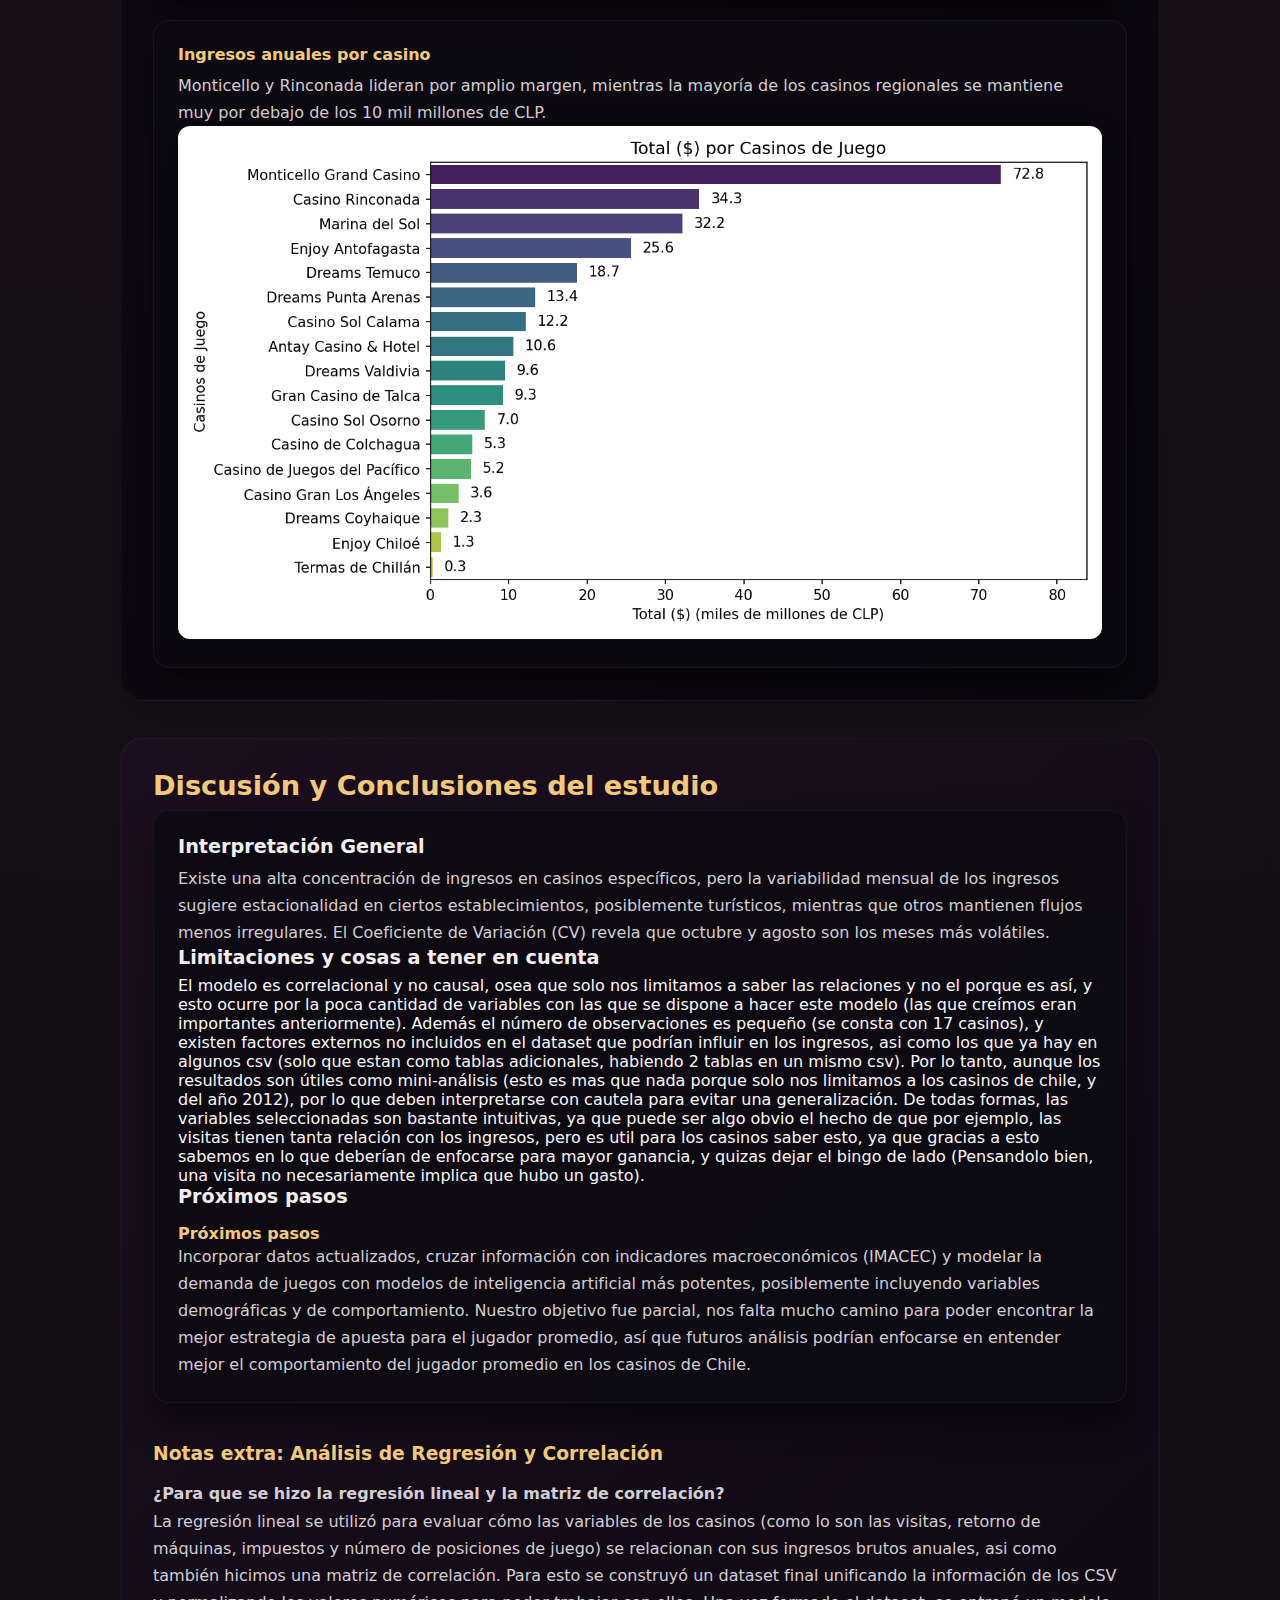
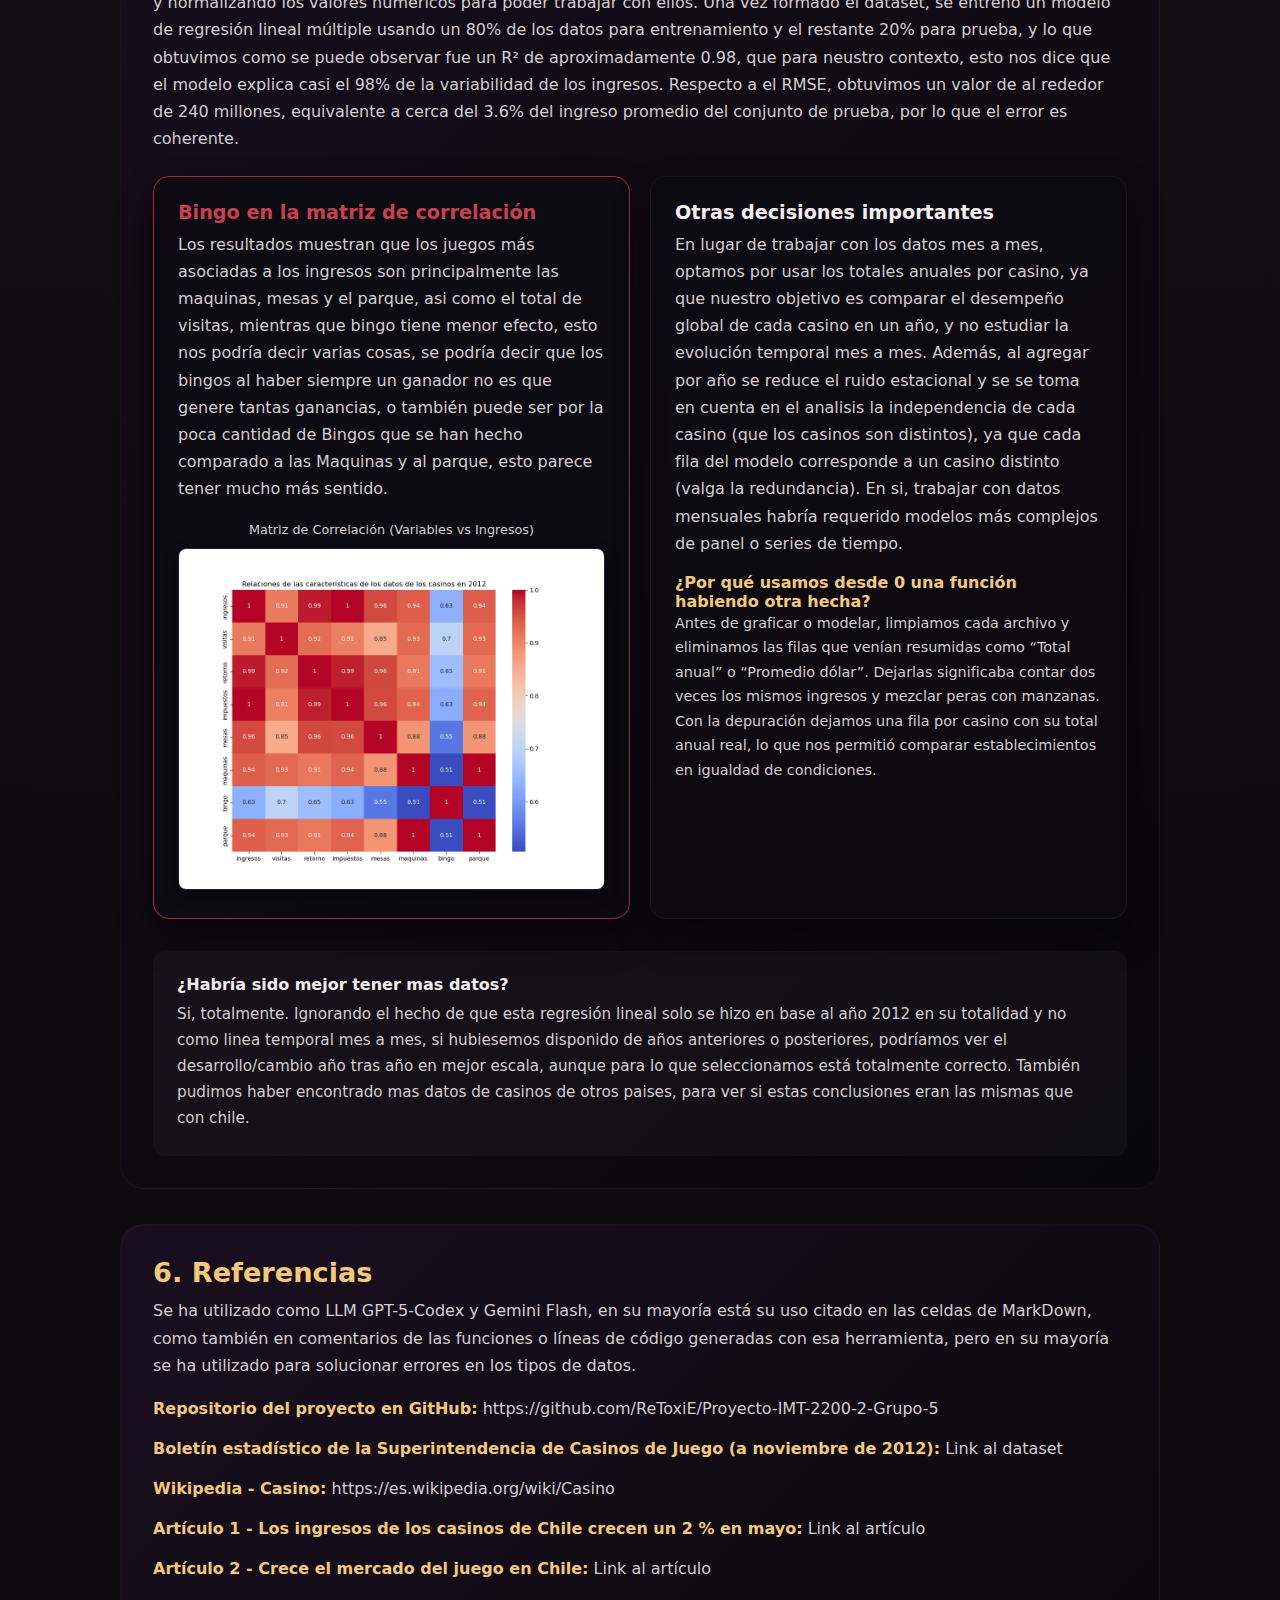
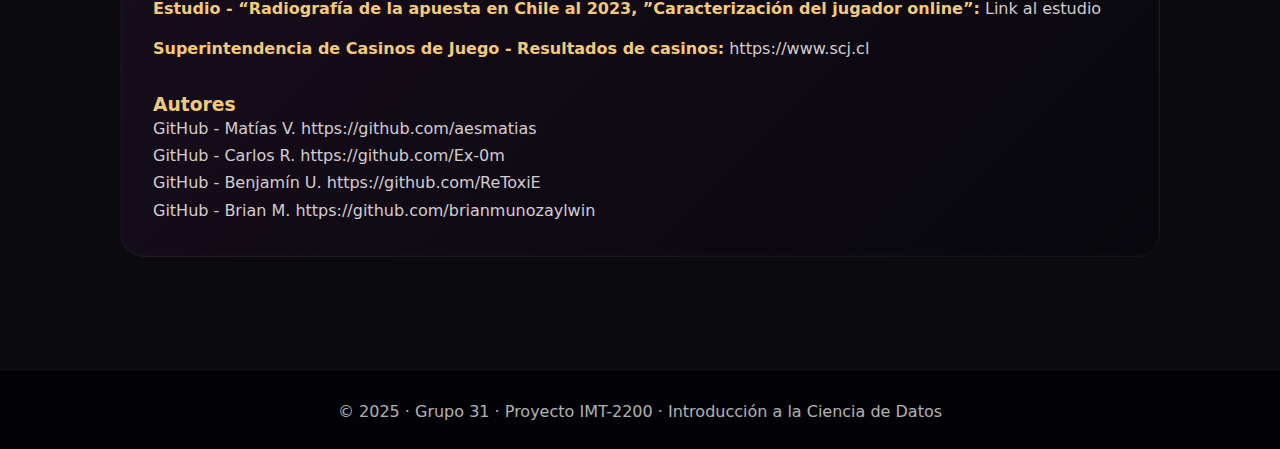
<file: web/index.html>
<!DOCTYPE html>
<html lang="es">
  <head>
    <meta charset="UTF-8" />
    <meta name="viewport" content="width=device-width, initial-scale=1.0" />
    <title>Proyecto Cs de Datos</title>
    <link rel="stylesheet" href="styles.css" />
  </head>
  <body>

    <header>
      <div class="header-inner">
        <div class="brand">Grupo 31 - IMT-2200 - Proyecto de Cs de Datos</div>
         <!-- Anchors para navegación del header -->
        <nav class="nav-links">
          <a href="#inicio">Inicio</a>
          <a href="#contexto">Contexto</a>
          <a href="#etl">ETL</a>
          <a href="#eda">Resultados</a>
          <a href="#discusion">Discusión</a>
        </nav>
      </div>
    </header>


    <main>

      <section id="inicio" class="hero">
        <p>Proyecto de Ciencia de Datos</p>
        <h1>Análisis de los Casinos en Chile, con énfasis en el jugador promedio</h1>
        <p>
          Estudio sobre los juegos de apuestas de los Casinos, con énfasis en el jugador
          promedio. Se incluyen análisis relacionados a los ingresos, variabilidad y comportamiento
          de los casinos regulados por la Superintendencia de Casinos de Juego (SCJ).
        </p>
        <div class="hero-actions">
          <a class="btn btn-primary" href="#eda">Resultados</a>
        </div>
      </section>





      <section id="contexto">
        <h2>Contexto y Motivación</h2>
        <p>
          La Superintendencia de Casinos de Juego (SCJ) publica mensualmente los
          ingresos brutos de los casinos autorizados. En este proyecto buscamos
          analizar esos datos, para entender mejor la industria del juego en Chile.
          Hemos analizado desde las máquinas de azar hasta los ingresos por bingo, por ejemplo.
          Para cumplir con el propósito de enfocar el estudio de los datos con énfasis en el 
          jugador promedio, hemos incluido datos relacionados al retorno a jugadores y la
          oferta de juegos en cada casino. También, hemos representado visualmente los Datos
          para poder extraer conclusiones relevantes, y así entender mejor el comportamiento
          de los casinos y juegos de azar en Chile. Se han incluido visualizaciones que indican
          las brechas entre establecimientos, la concentración de ingresos y la variabilidad mensual
          de diferentes tipos de métricas. 
        </p>
        <div class="triple-row">
          <article class="info-card">
            <h3>Problema</h3>
            <p>
              Explicar la concentración de ingresos, cuantificar las brechas existentes
              entre casinos, y evaluar la calidad de los datos, posibles problemas éticos a futuro.

            </p>
          </article>
          <article class="info-card">
            <h3>Objetivos</h3>
            <p>
              Estimar magnitud y variabilidad de ingresos en los Casinos,
              identificar vacíos de información y evaluar la oferta de juegos reportada
              mediante, por ejemplo, las máquinas de azar y el retorno a jugadores.
            </p>
          </article>
          <article class="info-card">
            <h3>Datos</h3>
            <p>
              - Boletines estadísticos de la SCJ con archivos CSV semi-estructurados: ingresos, visitas y retorno de máquinas,
              entre otros específicos relacionados al boletín estadífcilo de la SCJ.
            </p>
          </article>
        </div>
      </section>









      <section id="etl">
        <h2>Metodología y ETL</h2>
        <p>
          Durante el proceso de ETL hubieron varios desafíos de limpieza, como 
          por ejemplo, engabezados repetidos, múltiples tablas por archivo y
          y formanos a veces insonstente, sobre todo hubo que tratar los valores
          sin información útil en los conjuntos de datos de manera cuidadosa, ya que 
          no hacerlo, o hacerlo mal, podría ocasionar sesgos en los análisis posteriores.

          Implementamos un flujo de limpieza robusto con el lenguaje de programación Python
          para resolver problemas con encabezados de los datos información repetida,
          múltiples tablas por archivo y formatos inconsistentes en los archivos.
        </p>

        <div class="triple-row" style="display:flex;gap:1.25rem;align-items:stretch;">

          <article class="info-card">
            <h3>Segmentación</h3>
            <p>
              Hemos usado la función <code>split_blocks</code> para separar cada archivo CSV en
              múltiples sub-tablas lógicas basadas en separadores, por ejemplo.
            </p>
          </article>

          <article class="info-card">
            <h3>Normalización</h3>
            <p>

              Detección automática de encabezados reales y estandarización de
              nombres de columnas con <code>clean_column_names</code>.
            </p>
          </article>

          <article class="info-card">
            <h3>Conversión</h3>
            <p>
              Transformación de datos numéricos formateados como texto (con
              puntos y comas) a tipos float válidos para análisis.
            </p>
          </article>


        </div>
        <div class="ai-disclosure" style="margin-top: 2rem; padding: 1.5rem; background: rgba(108, 27, 42, 0.2); border: 1px solid var(--wine-500); border-radius: 12px;">
          <h3 style="color: var(--wine-400); font-size: 1.1rem; margin-bottom: 0.8rem;">IMPORTANTE: Declaración de Uso de IA Generativa</h3>
          <p style="font-size: 0.95rem; color: var(--text-muted); margin-bottom: 1rem;">
            Declaramos explícitamente el uso de modelos de lenguaje (GPT-5-Codex y Gemini Flash) para ayudar en ciertas celdas. Específicamente:
          </p>
          <ul style="list-style: disc; padding-left: 1.5rem; color: var(--text-muted); font-size: 0.9rem; line-height: 1.6;">
            <li><strong>Ingeniería de Datos:</strong> Generación de las funciones <code>split_blocks</code> y <code>load_tables</code> para la lectura de archivos CSV con múltiples bloques y encabezados irregulares.</li>
            <li><strong>Conversión de Datos:</strong> Asistencia en la lógica de conversión de tipos de datos (<code>coerce_numeric</code>) para manejar formatos de moneda chilena.</li>
            <li><strong>Visualización:</strong> Generación de bucles para el etiquetado automático de valores sobre las barras en gráficos de <code>matplotlib</code> y <code>seaborn</code>.</li>
            <li><strong>Cálculo de Métricas:</strong> Implementación de fórmulas vectorizadas para el cálculo del Coeficiente de Variación (CV) mensual y por casino.</li>
            <li><strong>Este propio sitio web:</strong> Aquí, hemos usado un agente para poder crear los styles.css en su mayoría,
              como también así algo de la estructura HTML de las páginas, ciertas cards tienen los atributos class
              para el CSS generados por IA.</li>
          </ul>
        </div>

        <h3 style="margin-top: 2.5rem; margin-bottom: 1.5rem; color: var(--gold-400); border-bottom: 1px solid rgba(255,255,255,0.1); padding-bottom: 0.5rem;">
          Preguntas de Investigación formuladas y Hallazgos
        </h3>
        
        <div class="questions-container">
          <div style="margin-bottom: 1.5rem">
            <h4 style="color: var(--gray-200); margin-bottom: 0.4rem">
              1. ¿Cuál es el retorno real promedio a jugadores en máquinas de azar?
            </h4>
            <p style="color: var(--text-muted)">
              Parcialmente: el CSV <code style="color: var(--gold-400)">RetornoMaquinas</code> permite comparar el payout observado por tipo de juego y casino, identificando cuáles retornan más dinero al jugador. Aun así, falta una traza completa de premios pagados para, hilando las ganancias de los jugadores, estimar el retorno efectivo del jugador promedio.
            </p>
          </div>

          <div style="margin-bottom: 1.5rem">
            <h4 style="color: var(--gray-200); margin-bottom: 0.4rem">
              2. ¿Cuál es el monto total apostado en juegos de azar?
            </h4>
            <p style="color: var(--text-muted)">
              Tampoco se puede responder con este dataset, ya que no se registran montos apostados, únicamente ingresos brutos.
            </p>
          </div>

          <div style="margin-bottom: 1.5rem">
            <h4 style="color: var(--gray-200); margin-bottom: 0.4rem">
              3. ¿Cuáles son los ingresos brutos de juegos de azar?
            </h4>
            <p style="color: var(--text-muted)">
              Monticello Grand Casino y el Casino Rinconada superan los 30 mil millones de CLP en 2023, mientras varios casinos regionales se mantienen por debajo de los 6 mil millones.
            </p>
          </div>

          <div style="margin-bottom: 1.5rem">
            <h4 style="color: var(--gray-200); margin-bottom: 0.4rem">
              4. ¿Cuál es la oferta de juegos distribuida por casino?
            </h4>
            <p style="color: var(--text-muted)">
              Sí: los CSV <code style="color: var(--gold-400)">PosicionesJuegos</code> y <code style="color: var(--gold-400)">RetornoMaquinas</code> enumeran posiciones de juego y características de cada máquina, lo que permite describir la oferta disponible en cada operador.
            </p>
          </div>

          <div style="margin-bottom: 1.5rem">
            <h4 style="color: var(--gray-200); margin-bottom: 0.4rem">
              5. ¿Cuál es el resumen de la industria en el periodo de estudio?
            </h4>
            <p style="color: var(--text-muted)">
              Sí: el coeficiente de variación mensual supera 120% en octubre y agosto, los ingresos están concentrados en dos operadores y los nulos se limitan a enero-marzo (11,1%) y a los totales (5,6%).
            </p>
          </div>

          <div style="margin-bottom: 1.5rem">
            <h4 style="color: var(--gray-200); margin-bottom: 0.4rem">
              6. ¿Qué similitudes presentan algunos casinos? (Extra)
            </h4>
            <p style="color: var(--text-muted)">
              Con los datos disponibles solo comparamos variabilidad mensual y participación relativa; faltan variables adicionales para un análisis más profundo.
            </p>
          </div>

          <div style="margin-bottom: 1.5rem">
            <h4 style="color: var(--gray-200); margin-bottom: 0.4rem">
              7. ¿Cuál es el origen de las máquinas de azar? (Extra)
            </h4>
            <p style="color: var(--text-muted)">
              Podemos responder parcialmente esta pregunta en base al CSV <code style="color: var(--gold-400)">ParqueMaquinas</code>, que detalla el fabricante y procedencia, durante el analisis exploratorio de datos, pudimos darnos cuenta que la mayoría de las máquinas provienen de Estados Unidos, habiendo varios fabricantes como BALLY, SPIELO y WMS que dominan el mercado chileno de máquinas de azar, con mas de un 18% de participación cada uno.
            </p>
          </div>
        </div>
      </section>

      <section id="eda">
        <h2>Análisis Exploratorio (EDA)</h2>

        <h3>Calidad de Datos</h3>
        <p>
          Detectamos un patrón de valores faltantes significativo en los
          primeros meses del año, en enero y marzo, por lo que tuvimos que,
          optar por otras estrategias, como la imputación o trabajar solo con
          totales anuales.
        </p>
        <div class="chart-container" style="text-align: center">
          <img
            src="../figures/missing_ratio.png"
            alt="Gráfico de valores faltantes"
            style="
              max-width: 100%;
              border-radius: 12px;
              margin-top: 1rem;
              box-shadow: 0 10px 30px rgba(0, 0, 0, 0.3);
            "
          />
        </div>

        <h3 style="margin-top: 2rem">Distribución de Ingresos</h3>
        <p>
          La distribución de ingresos totales muestra una fuerte asimetría,
          indicando que unos pocos casinos concentran la mayor parte del mercado
          nacional, aquí se puede apreciar en la gráfica.
        </p>
        <div class="chart-container" style="text-align: center">
          <img
            src="../figures/hist_Total ($).png"
            alt="Histograma de Ingresos Totales"
            style="
              max-width: 100%;
              border-radius: 12px;
              margin-top: 1rem;
              box-shadow: 0 10px 30px rgba(0, 0, 0, 0.3);
            "
          />
        </div>

        <h3 style="margin-top: 2rem">Variabilidad Mensual</h3>
        <p>
          El Coeficiente de Variación (CV) nos permite ver qué tan estables son
          los ingresos para los casinos a lo largo del año, nos dice qué tan volátiles son. Analizamos el CV para 
          que sea por mes, o por cada casino. Observamos mayor volatilidad en ciertos meses y 
          casinos específicos, y podemos ver patrones de comportamiento estacionales en la
          industria de los juegos de apuestas.
        </p>
        <div class="triple-row">
          <div class="chart-item">
            <h4 style="color: var(--gold-400); margin-bottom: 0.5rem">
              CV por Mes
            </h4>
            <img
              src="../figures/cv_mensual.png"
              alt="CV Mensual"
              style="
                width: 100%;
                border-radius: 12px;
                box-shadow: 0 10px 30px rgba(0, 0, 0, 0.3);
              "
            />
          </div>
          <div class="chart-item">
            <h4 style="color: var(--gold-400); margin-bottom: 0.5rem">
              CV por Casino
            </h4>
            <img
              src="../figures/cv_por_casino.png"
              alt="CV por Casino"
              style="
                width: 100%;
                border-radius: 12px;
                box-shadow: 0 10px 30px rgba(0, 0, 0, 0.3);
              "
            />
          </div>
        </div>

        <h3 style="margin-top: 2rem">Participación de Mercado</h3>
        <p>
          Esta visualización muestra un mapa de calor que muestra la participación relativa de
          cada mes en el total anual por casino, revelando patrones estacionales de participación.
        </p>
        <div class="chart-container" style="text-align: center">
          <img
            src="../figures/participacion_mensual_casinos.png"
            alt="Heatmap Participación"
            style="
              max-width: 100%;
              border-radius: 12px;
              margin-top: 1rem;
              box-shadow: 0 10px 30px rgba(0, 0, 0, 0.3);
            "
          />
        </div>

        <h3 style="margin-top: 2rem">Oferta de máquinas y ranking de ingresos</h3>
        <p>
          Para complementar el diagnóstico mostramos dos vistas simples: la primera resume
          qué fabricantes dominan el parque de máquinas y la segunda ordena a los casinos
          según sus ingresos anuales. Ambas ayudan a dimensionar rápidamente quién oferta
          la mayor cantidad de equipos y qué operadores concentran la mayor recaudación.
        </p>
        <div class="triple-row" style="display: flex; flex-direction: column; gap: 1.5rem;">
          <article class="info-card">
            <h4 style="color: var(--gold-400); margin-bottom: 0.5rem;">Fabricantes con más presencia</h4>
            <p>
              Bally, Spielo y WMS aportan la mayor cantidad de máquinas instaladas, lo que
              confirma que el mercado depende de un puñado de proveedores internacionales.
            </p>
            <div style="text-align: center;">
              <img
                src="../figures/cantidad_maquinas_por_fabricante.png"
                alt="Distribución por fabricante"
                style="max-width: 100%; border-radius: 12px; box-shadow: 0 10px 30px rgba(0, 0, 0, 0.3);"
              />
            </div>
          </article>
          <article class="info-card">
            <h4 style="color: var(--gold-400); margin-bottom: 0.5rem;">Ingresos anuales por casino</h4>
            <p>
              Monticello y Rinconada lideran por amplio margen, mientras la mayoría de los
              casinos regionales se mantiene muy por debajo de los 10 mil millones de CLP.
            </p>
            <div style="text-align: center;">
              <img
                src="../figures/metric_Casinos de Juego.png"
                alt="Ranking de ingresos por casino"
                style="max-width: 100%; border-radius: 12px; box-shadow: 0 10px 30px rgba(0, 0, 0, 0.3);"
              />
            </div>
          </article>
        </div>
      </section>

      <section id="discusion">
        <h2>Discusión y Conclusiones del estudio</h2>
        
        <article class="info-card">
          <h3>Interpretación General</h3>
          <p>
            Existe una alta concentración de ingresos en casinos específicos, pero la variabilidad
            mensual de los ingresos sugiere estacionalidad en ciertos establecimientos, posiblemente
            turísticos, mientras que otros mantienen flujos menos irregulares. El Coeficiente
            de Variación (CV) revela que octubre y agosto son los meses más volátiles.
          </p>

          <h3>Limitaciones y cosas a tener en cuenta</h3>
            El modelo es correlacional y no causal, 
            osea que solo nos limitamos a saber las relaciones y no el porque es así, y esto 
            ocurre por la poca cantidad de variables con las que se dispone a hacer este modelo 
            (las que creímos eran importantes anteriormente). Además el número de observaciones es pequeño 
            (se consta con 17 casinos), y existen factores externos no incluidos en el dataset 
            que podrían influir en los ingresos, asi como los que ya hay en algunos csv 
            (solo que estan como tablas adicionales, habiendo 2 tablas en un mismo csv). 
            Por lo tanto, aunque los resultados son útiles como mini-análisis 
            (esto es mas que nada porque solo nos limitamos a los casinos de chile, y del año 2012),
             por lo que deben interpretarse con cautela para evitar una generalización. 
             De todas formas, las variables seleccionadas son bastante intuitivas, ya que puede ser 
             algo obvio el hecho de que por ejemplo, las visitas tienen tanta relación con los
              ingresos, pero es util para los casinos saber esto, ya que gracias a esto sabemos 
              en lo que deberían de enfocarse para mayor ganancia, y quizas dejar el bingo de
               lado (Pensandolo bien, una visita no necesariamente implica que hubo un gasto).
          </p>

          <h3>Próximos pasos</h3>
          <h4 style="margin-top: 1rem; color: var(--gold-400);">Próximos pasos</h4>
          <p>
            Incorporar datos actualizados, cruzar información con indicadores
            macroeconómicos (IMACEC) y modelar la demanda de juegos con modelos de inteligencia
            artificial más potentes, posiblemente incluyendo variables demográficas y de comportamiento.
            Nuestro objetivo fue parcial, nos falta mucho camino para poder encontrar
            la mejor estrategia de apuesta para el jugador promedio, así que 
            futuros análisis podrían enfocarse en entender mejor el comportamiento
            del jugador promedio en los casinos de Chile.
          </p>
        </article>

        <h3 style="margin-top: 2.5rem; margin-bottom: 1rem; color: var(--gold-400);">
          Notas extra: Análisis de Regresión y Correlación
        </h3>
        <p style="margin-bottom: 1.5rem; color: var(--text-muted);">
          <strong>¿Para que se hizo la regresión lineal y la matriz de correlación?</strong><br>
          La regresión lineal se utilizó para evaluar cómo las variables de los casinos (como lo son las visitas, retorno de máquinas, impuestos y número de posiciones de juego) se relacionan con sus ingresos brutos anuales, asi como también hicimos una matriz de correlación. Para esto se construyó un dataset final unificando la información de los CSV y normalizando los valores numéricos para poder trabajar con ellos. Una vez formado el dataset, se entrenó un modelo de regresión lineal múltiple usando un 80% de los datos para entrenamiento y el restante 20% para prueba, y lo que obtuvimos como se puede observar fue un R² de aproximadamente 0.98, que para neustro contexto, esto nos dice que el modelo explica casi el 98% de la variabilidad de los ingresos. Respecto a el RMSE, obtuvimos un valor de al rededor de 240 millones, equivalente a cerca del 3.6% del ingreso promedio del conjunto de prueba, por lo que el error es coherente.
        </p>

        <div class="grid">
          <article class="info-card" style="border-color: var(--wine-500);">
            <h3 style="color: var(--wine-400);">Bingo en la matriz de correlación</h3>
            <p>
              Los resultados muestran que los juegos más asociadas a los ingresos son 
              principalmente las maquinas, mesas y el parque, asi como el total de visitas,
               mientras que bingo tiene menor efecto, esto nos podría decir varias cosas, 
               se podría decir que los bingos al haber siempre un ganador no es que genere
                tantas ganancias, o también puede ser por la poca cantidad de Bingos 
                que se han hecho comparado a las Maquinas y al parque, esto parece tener
                mucho más sentido.
            </p>
            <div style="margin-top: 1rem; text-align: center;">
              <p style="font-size: 0.8rem; color: var(--text-muted); margin-bottom: 0.5rem;">Matriz de Correlación (Variables vs Ingresos)</p>
              <img
                src="../figures/heatmap_corr.png"
                alt="Matriz de Correlación"
                style="
                  max-width: 100%;
                  border-radius: 8px;
                  box-shadow: 0 5px 15px rgba(0,0,0,0.3);
                  border: 1px solid rgba(255,255,255,0.1);
                "
              />
            </div>
          </article>
          
          <article class="info-card">
            <h3>Otras decisiones importantes</h3>
            <p>
              En lugar de trabajar con los datos mes a mes, optamos por usar los totales
              anuales por casino, ya que nuestro objetivo es comparar el desempeño global
              de cada casino en un año, y no estudiar la evolución temporal mes a mes.
              Además, al agregar por año se reduce el ruido estacional y se se toma en
              cuenta en el analisis la independencia de cada casino (que los casinos son
              distintos), ya que cada fila del modelo corresponde a un casino distinto
              (valga la redundancia). En si, trabajar con datos mensuales habría requerido
              modelos más complejos de panel o series de tiempo.
            </p>
            <h4 style="margin-top: 1rem; font-size: 1rem; color: var(--gold-400);">¿Por qué usamos desde 0 una función habiendo otra hecha?</h4>
            <p style="font-size: 0.9rem;">
              Antes de graficar o modelar, limpiamos cada archivo y eliminamos las filas que venían
              resumidas como “Total anual” o “Promedio dólar”. Dejarlas significaba contar dos veces
              los mismos ingresos y mezclar peras con manzanas. Con la depuración dejamos una fila por
              casino con su total anual real, lo que nos permitió comparar establecimientos en igualdad
              de condiciones.
            </p>
          </article>
        </div>

        <div style="margin-top: 2rem; padding: 1.5rem; background: rgba(255,255,255,0.03); border-radius: 12px;">
          <h4 style="color: var(--gray-200); margin-bottom: 0.5rem;">¿Habría sido mejor tener mas datos?</h4>
          <p style="font-size: 0.95rem; color: var(--text-muted);">
            Si, totalmente. Ignorando el hecho de que esta regresión lineal solo se hizo en base al año 2012 en su totalidad y no como linea temporal mes a mes, si hubiesemos disponido de años anteriores o posteriores, podríamos ver el desarrollo/cambio año tras año en mejor escala, aunque para lo que seleccionamos está totalmente correcto. También pudimos haber encontrado mas datos de casinos de otros paises, para ver si estas conclusiones eran las mismas que con chile.
          </p>
        </div>
      </section>
      <section id="referencias">
        <h2>6. Referencias</h2>
        <p>
          Se ha utilizado como LLM GPT-5-Codex y Gemini Flash, en su mayoría está su uso citado en las celdas de MarkDown, como también en comentarios de las funciones o líneas de código generadas con esa herramienta, pero en su mayoría se ha utilizado para solucionar errores en los tipos de datos.
        </p>
        <ul style="list-style: none; padding: 0; margin-top: 1rem; color: var(--text-muted);">
          <li style="margin-bottom: 0.8rem;">
            <strong style="color: var(--gold-400);">Repositorio del proyecto en GitHub:</strong> <a href="https://github.com/ReToxiE/Proyecto-IMT-2200-2-Grupo-5" target="_blank" style="color: var(--wine-300);">https://github.com/ReToxiE/Proyecto-IMT-2200-2-Grupo-5</a>
          </li>
          <li style="margin-bottom: 0.8rem;">
            <strong style="color: var(--gold-400);">Boletín estadístico de la Superintendencia de Casinos de Juego (a noviembre de 2012):</strong> <a href="https://datos.gob.cl/dataset/3985/resource/febd82fb-2b87-4cef-aebf-46ede878a769" target="_blank" style="color: var(--wine-300);">Link al dataset</a>
          </li>
          <li style="margin-bottom: 0.8rem;">
            <strong style="color: var(--gold-400);">Wikipedia - Casino:</strong> <a href="https://es.wikipedia.org/wiki/Casino" target="_blank" style="color: var(--wine-300);">https://es.wikipedia.org/wiki/Casino</a>
          </li>
          <li style="margin-bottom: 0.8rem;">
            <strong style="color: var(--gold-400);">Artículo 1 - Los ingresos de los casinos de Chile crecen un 2 % en mayo:</strong> <a href="https://www.gamingintelligence.com/es/finanzas/balances/68865-chile-mayo/" target="_blank" style="color: var(--wine-300);">Link al artículo</a>
          </li>
          <li style="margin-bottom: 0.8rem;">
            <strong style="color: var(--gold-400);">Artículo 2 - Crece el mercado del juego en Chile:</strong> <a href="https://www.theclinic.cl/2024/10/16/poker-con-dinero-real-en-su-version-online/" target="_blank" style="color: var(--wine-300);">Link al artículo</a>
          </li>
          <li style="margin-bottom: 0.8rem;">
            <strong style="color: var(--gold-400);">Estudio - “Radiografía de la apuesta en Chile al 2023, ”Caracterización del jugador online”:</strong> <a href="https://accj.cl/wp-content/uploads/2023/06/ppt-estudio-radiografia-apuesta-online-2023.pdf" target="_blank" style="color: var(--wine-300);">Link al estudio</a>
          </li>
          <li style="margin-bottom: 0.8rem;">
            <strong style="color: var(--gold-400);">Superintendencia de Casinos de Juego - Resultados de casinos:</strong> <a href="https://www.scj.cl" target="_blank" style="color: var(--wine-300);">https://www.scj.cl</a>
          </li>
        </ul>

        <h3 style="margin-top: 2rem; color: var(--gold-400);">Autores</h3>
        <ul style="list-style: none; padding: 0; color: var(--text-muted);">
          <li>GitHub - Matías V. <a href="https://github.com/aesmatias" target="_blank" style="color: var(--wine-300);">https://github.com/aesmatias</a></li>
          <li>GitHub - Carlos R. <a href="https://github.com/Ex-0m" target="_blank" style="color: var(--wine-300);">https://github.com/Ex-0m</a></li>
          <li>GitHub - Benjamín U. <a href="https://github.com/ReToxiE" target="_blank" style="color: var(--wine-300);">https://github.com/ReToxiE</a></li>
          <li>GitHub - Brian M. <a href="https://github.com/brianmunozaylwin" target="_blank" style="color: var(--wine-300);">https://github.com/brianmunozaylwin</a></li>
        </ul>
      </section>
    </main>

    <footer class="footer">
      © 2025 · Grupo 31 · Proyecto IMT-2200 · Introducción a la Ciencia de Datos
    </footer>
  </body>
</html>
</file>
<file: styles.css>
:root {
  --dark-900: #0b0a0f;
  --dark-800: #161218;
  --dark-700: #221820;
  --wine-600: #6c1b2a;
  --wine-500: #a3283c;
  --wine-400: #c9414f;
  --gold-400: #f2c97b;
  --gray-200: #f4eef0;
  --text-light: #fbf6f8;
  --text-muted: #d4cdd2;
  --radius-lg: 24px;
  --radius-md: 16px;
  font-family: "Manrope", "Segoe UI", system-ui, -apple-system,
    BlinkMacSystemFont, sans-serif;
}

* {
  box-sizing: border-box;
  margin: 0;
  padding: 0;
}

body {
  background: radial-gradient(circle at top, #2a1b23, var(--dark-900));
  color: var(--text-light);
  min-height: 100vh;
  padding-top: 90px;
}

a {
  color: inherit;
  text-decoration: none;
}

header {
  position: fixed;
  top: 0;
  left: 0;
  width: 100%;
  background: rgba(11, 10, 15, 0.92);
  border-bottom: 1px solid rgba(255, 255, 255, 0.05);
  z-index: 1000;
}

.header-inner {
  max-width: 1200px;
  margin: 0 auto;
  padding: 1.1rem 1.25rem;
  display: flex;
  align-items: center;
  justify-content: space-between;
  gap: 1.25rem;
}

.brand {
  font-weight: 700;
  letter-spacing: 0.08em;
  text-transform: uppercase;
  color: var(--gold-400);
}

.nav-links {
  display: flex;
  flex-wrap: wrap;
  gap: 0.8rem;
}

.nav-links a {
  padding: 0.45rem 1.2rem;
  border-radius: 999px;
  border: 1px solid rgba(255, 255, 255, 0.25);
  font-size: 0.95rem;
  transition: 0.2s ease;
}

.nav-links a:hover,
.nav-links a:focus {
  border-color: var(--gold-400);
  color: var(--gold-400);
}

main {
  max-width: 1080px;
  margin: 0 auto;
  padding: 2.5rem 1.25rem 4rem;
}

.hero {
  background: linear-gradient(120deg, rgba(162, 40, 60, 0.9), rgba(11, 10, 15, 0.85));
  border-radius: var(--radius-lg);
  padding: 3rem 2rem;
  box-shadow: 0 25px 60px rgba(0, 0, 0, 0.45);
  text-align: left;
  position: relative;
  overflow: hidden;
}

.hero::after {
  content: "";
  position: absolute;
  top: -60px;
  right: -60px;
  width: 220px;
  height: 220px;
  background: rgba(242, 201, 123, 0.08);
  border-radius: 50%;
  filter: blur(10px);
}

.hero h1 {
  font-size: clamp(2rem, 5vw, 3.2rem);
  margin-bottom: 0.6rem;
}

.hero p {
  max-width: 620px;
  color: var(--gray-200);
  line-height: 1.7;
}

.hero-actions {
  margin-top: 1.5rem;
  display: flex;
  flex-wrap: wrap;
  gap: 1rem;
}

.btn {
  border-radius: 12px;
  border: none;
  padding: 0.85rem 1.4rem;
  font-weight: 600;
  cursor: pointer;
  transition: transform 0.15s ease, background 0.15s ease;
}

.btn-primary {
  background: var(--gold-400);
  color: var(--dark-900);
}

.btn-outline {
  background: transparent;
  border: 1px solid rgba(255, 255, 255, 0.4);
  color: var(--text-light);
}

.btn:hover {
  transform: translateY(-2px);
}

.btn-primary:hover {
  background: linear-gradient(
    120deg,
    rgba(242, 201, 123, 0.95),
    rgba(242, 201, 123, 0.85)
  );
}

.btn-outline:hover {
  background: rgba(255, 255, 255, 0.08);
  border-color: rgba(255, 255, 255, 0.7);
}

section {
  margin-top: 2.2rem;
  background: linear-gradient(135deg, rgba(28, 15, 33, 0.9), rgba(8, 7, 13, 0.9));
  border-radius: var(--radius-lg);
  padding: 2rem;
  border: 1px solid rgba(255, 255, 255, 0.04);
  box-shadow: inset 0 0 0 1px rgba(255, 255, 255, 0.02);
}

section h2 {
  margin-bottom: 0.6rem;
  font-size: 1.7rem;
  color: var(--gold-400);
}

section p,
section li {
  color: var(--text-muted);
  line-height: 1.7;
}

.grid {
  display: grid;
  grid-template-columns: repeat(auto-fit, minmax(240px, 1fr));
  gap: 1.25rem;
  margin-top: 1.25rem;
}

.triple-row {
  display: flex;
  gap: 1.25rem;
  flex-wrap: nowrap;
  align-items: stretch;
}

.triple-row .info-card {
  flex: 1;
}

@media (max-width: 900px) {
  .triple-row {
    flex-direction: column;
  }
}

.info-card {
  background: rgba(12, 10, 18, 0.9);
  border-radius: var(--radius-md);
  padding: 1.5rem;
  border: 1px solid rgba(255, 255, 255, 0.05);
  box-shadow: 0 18px 35px rgba(0, 0, 0, 0.45);
}

.info-card h3 {
  color: var(--gray-200);
  margin-bottom: 0.4rem;
  font-size: 1.2rem;
}

.info-card p {
  color: var(--text-muted);
}

.info-card .btn {
  margin-top: 1rem;
  width: 100%;
}

.section-list {
  margin-top: 1rem;
  padding-left: 1.2rem;
}

.section-list li + li {
  margin-top: 0.4rem;
}

.footer {
  margin-top: 3rem;
  background: #030207;
  text-align: center;
  padding: 2rem 1rem;
  color: rgba(255, 255, 255, 0.7);
  border-top: 1px solid rgba(255, 255, 255, 0.08);
}

@media (max-width: 768px) {
  .header-inner {
    flex-direction: column;
    align-items: flex-start;
  }

  .hero,
  section {
    padding: 1.75rem;
  }

  body {
    padding-top: 120px;
  }
}
</file>
<file: web/styles.css>
:root {
  --dark-900: #0b0a0f;
  --dark-800: #161218;
  --dark-700: #221820;
  --wine-600: #6c1b2a;
  --wine-500: #a3283c;
  --wine-400: #c9414f;
  --gold-400: #f2c97b;
  --gray-200: #f4eef0;
  --text-light: #fbf6f8;
  --text-muted: #d4cdd2;
  --radius-lg: 24px;
  --radius-md: 16px;
  font-family: "Manrope", "Segoe UI", system-ui, -apple-system,
    BlinkMacSystemFont, sans-serif;
}

* {
  box-sizing: border-box;
  margin: 0;
  padding: 0;
}

body {
  background: radial-gradient(circle at top, #2a1b23, var(--dark-900));
  color: var(--text-light);
  min-height: 100vh;
  padding-top: 90px;
}

a {
  color: inherit;
  text-decoration: none;
}

header {
  position: fixed;
  top: 0;
  left: 0;
  width: 100%;
  background: rgba(11, 10, 15, 0.92);
  border-bottom: 1px solid rgba(255, 255, 255, 0.05);
  z-index: 1000;
}

.header-inner {
  max-width: 1200px;
  margin: 0 auto;
  padding: 1.1rem 1.25rem;
  display: flex;
  align-items: center;
  justify-content: space-between;
  gap: 1.25rem;
}

.brand {
  font-weight: 700;
  letter-spacing: 0.08em;
  text-transform: uppercase;
  color: var(--gold-400);
}

.nav-links {
  display: flex;
  flex-wrap: wrap;
  gap: 0.8rem;
}

.nav-links a {
  padding: 0.45rem 1.2rem;
  border-radius: 999px;
  border: 1px solid rgba(255, 255, 255, 0.25);
  font-size: 0.95rem;
  transition: 0.2s ease;
}

.nav-links a:hover,
.nav-links a:focus {
  border-color: var(--gold-400);
  color: var(--gold-400);
}

main {
  max-width: 1080px;
  margin: 0 auto;
  padding: 2.5rem 1.25rem 4rem;
}

.hero {
  background: linear-gradient(120deg, rgba(162, 40, 60, 0.9), rgba(11, 10, 15, 0.85));
  border-radius: var(--radius-lg);
  padding: 3rem 2rem;
  box-shadow: 0 25px 60px rgba(0, 0, 0, 0.45);
  text-align: left;
  position: relative;
  overflow: hidden;
}

.hero::after {
  content: "";
  position: absolute;
  top: -60px;
  right: -60px;
  width: 220px;
  height: 220px;
  background: rgba(242, 201, 123, 0.08);
  border-radius: 50%;
  filter: blur(10px);
}

.hero h1 {
  font-size: clamp(2rem, 5vw, 3.2rem);
  margin-bottom: 0.6rem;
}

.hero p {
  max-width: 620px;
  color: var(--gray-200);
  line-height: 1.7;
}

.hero-actions {
  margin-top: 1.5rem;
  display: flex;
  flex-wrap: wrap;
  gap: 1rem;
}

.btn {
  border-radius: 12px;
  border: none;
  padding: 0.85rem 1.4rem;
  font-weight: 600;
  cursor: pointer;
  transition: transform 0.15s ease, background 0.15s ease;
}

.btn-primary {
  background: var(--gold-400);
  color: var(--dark-900);
}

.btn-outline {
  background: transparent;
  border: 1px solid rgba(255, 255, 255, 0.4);
  color: var(--text-light);
}

.btn:hover {
  transform: translateY(-2px);
}

.btn-primary:hover {
  background: linear-gradient(
    120deg,
    rgba(242, 201, 123, 0.95),
    rgba(242, 201, 123, 0.85)
  );
}

.btn-outline:hover {
  background: rgba(255, 255, 255, 0.08);
  border-color: rgba(255, 255, 255, 0.7);
}

section {
  margin-top: 2.2rem;
  background: linear-gradient(135deg, rgba(28, 15, 33, 0.9), rgba(8, 7, 13, 0.9));
  border-radius: var(--radius-lg);
  padding: 2rem;
  border: 1px solid rgba(255, 255, 255, 0.04);
  box-shadow: inset 0 0 0 1px rgba(255, 255, 255, 0.02);
}

section h2 {
  margin-bottom: 0.6rem;
  font-size: 1.7rem;
  color: var(--gold-400);
}

section p,
section li {
  color: var(--text-muted);
  line-height: 1.7;
}

.grid {
  display: grid;
  grid-template-columns: repeat(auto-fit, minmax(240px, 1fr));
  gap: 1.25rem;
  margin-top: 1.25rem;
}

.triple-row {
  display: flex;
  gap: 1.25rem;
  flex-wrap: nowrap;
  align-items: stretch;
}

.triple-row .info-card {
  flex: 1;
}

@media (max-width: 900px) {
  .triple-row {
    flex-direction: column;
  }
}

.info-card {
  background: rgba(12, 10, 18, 0.9);
  border-radius: var(--radius-md);
  padding: 1.5rem;
  border: 1px solid rgba(255, 255, 255, 0.05);
  box-shadow: 0 18px 35px rgba(0, 0, 0, 0.45);
}

.info-card h3 {
  color: var(--gray-200);
  margin-bottom: 0.4rem;
  font-size: 1.2rem;
}

.info-card p {
  color: var(--text-muted);
}

.info-card .btn {
  margin-top: 1rem;
  width: 100%;
}

.section-list {
  margin-top: 1rem;
  padding-left: 1.2rem;
}

.section-list li + li {
  margin-top: 0.4rem;
}

.footer {
  margin-top: 3rem;
  background: #030207;
  text-align: center;
  padding: 2rem 1rem;
  color: rgba(255, 255, 255, 0.7);
  border-top: 1px solid rgba(255, 255, 255, 0.08);
}

@media (max-width: 768px) {
  .header-inner {
    flex-direction: column;
    align-items: flex-start;
  }

  .hero,
  section {
    padding: 1.75rem;
  }

  body {
    padding-top: 120px;
  }
}
</file>
